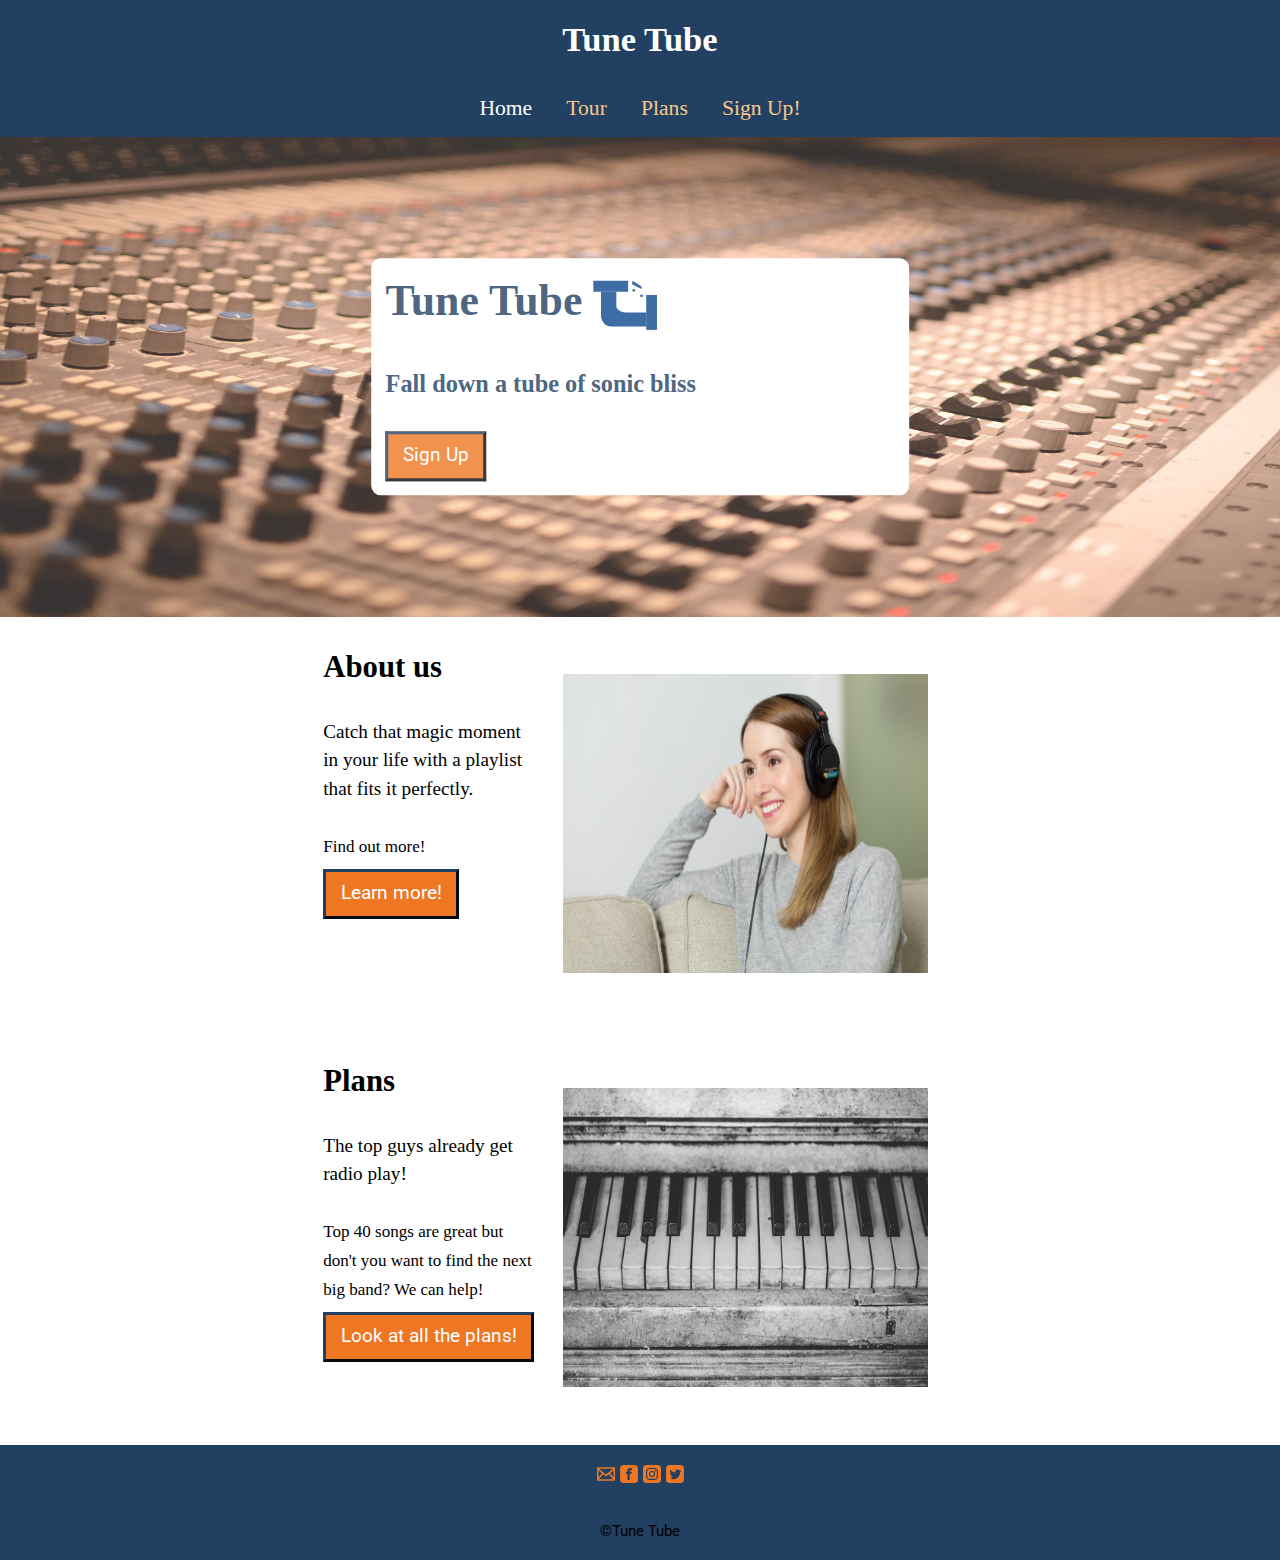
<file: index.html>
<!DOCTYPE html>
<html lang="en-ca">
<head>
  <meta charset="utf-8">
  <title>Tune Tube</title>
  <link href="css/modules.css" rel="stylesheet">
  <link href="css/grid.css" rel="stylesheet">
  <link href="css/type.css" rel="stylesheet">
  <link href="css/main.css" rel="stylesheet">
  <meta name="viewport" content="width=device-width,initial-scale=1">
  <link href="https://fonts.googleapis.com/css?family=Roboto" rel="stylesheet">
</head>
<body>

  <ul class="skip-links">
    <li><a href="#main">Jump to main content</a></li>
    <li><a href="#nav">Jump to navigation</a></li>
  </ul>

  <header role="banner">

    <div class="masthead">
      <div class="wrapper pad-t-1-2 pad-b-1-2 gutter-1-2">
        <h1 class="push-0 text-center">Tune Tube</h1>

      </div>
      <nav class="nav text-center" role="navigation" id="nav">
        <div class="wrapper gutter-1-2">
          <ol class="mega list-group-inline push-0">
            <li><a class="ib gutter-1-2 pad-t-1-2 pad-b-1-2 home current" href="index.html">Home</a></li>
            <li><a class="ib gutter-1-2 pad-t-1-2 pad-b-1-2 tour" href="tour.html">Tour</a></li>
            <li><a class="ib gutter-1-2 pad-t-1-2 pad-b-1-2 pricing" href="pricing.html">Plans</a></li>

            <li><a class="ib gutter-1-2 pad-t-1-2 pad-b-1-2 sign-up" href="sign-up.html">Sign Up!</a></li>
          </ol>
        </div>
      </nav>
    </div>
    <div class="banner relative gutter">
      <div class="banner-content intro-wrap max-length text-left island-1-2 pin-c">
        <h2 class="head-text yotta">Tune Tube <i class="icon icon-label i-64"><img src="images/icons-02.svg" alt=""></i></h2>

        <h2 class="head-body intro giga push">Fall down a tube of sonic bliss </h2>
        <a class="btn" href="sign-up.html">Sign Up</a>

      </div>
    </div>

  </header>

  <main class="max-width max-length" role="main" id="main" tabindex="0">
    <section id="product-information">

      <div class="grid island">
        <div class="unit xs-1 s-1 m-1 l-1-3">

          <h2>About us</h2>
          <p>Catch that magic moment in your life with a playlist that fits it perfectly.</p>
          <p class="push-1-4 milli">Find out more!</p>
          <a class="btn" href="tour.html">Learn more!</a>

        </div>
        <div class="unit xs-1 s-1 m-1 l-2-3 embed embed-16by9">
          <img class=" island img-flex embed-item" src="images/girl-920x1261.jpeg" alt="">
        </div>
      </div>

      <div class="grid island">

        <div class="unit xs-1 s-1 m-1 l-1-3">

          <h2>Plans</h2>
          <p>The top guys already get radio play!</p>
          <p class="push-1-4 milli">Top 40 songs are great but don't you want to find the next big band? We can help!</p>
          <a class="btn" href="pricing.html">Look at all the plans!</a>

        </div>
        <div class="unit xs-1 s-1 m-1 l-2-3 embed embed-16by9">
          <img class=" island img-flex embed-item" src="images/54836-antique-1920x1282.jpeg" alt="">
        </div>
      </div>
    </section>

  </main>

  <footer class="text-center island-1-2" role="contentinfo">

    <ol class=" text-center list-group list-group-inline">

      <li>
        <a href="#">
      <i class="icon icon-label i-18"><img src="images/icons-04.svg" alt=""></i>
      </a>
      </li>
      <li>
        <a href="#">
      <i class="icon icon-label i-18"><img src="images/icons-05.svg" alt=""></i>
      </a>
      </li>
      <li>
        <a href="#">
      <i class="icon icn-label i-18"><img src="images/icons-06.svg" alt=""></i>

      </a>
      </li>
      <li>
        <a href="#">
      <i class="icon icon-label i-18"><img src="images/icons-07.svg" alt=""></i>

      </a>
      </li>

    </ol>

    <small class="text-center micro block">©Tune Tube</small>

  </footer>

</body>
</html>
</file>
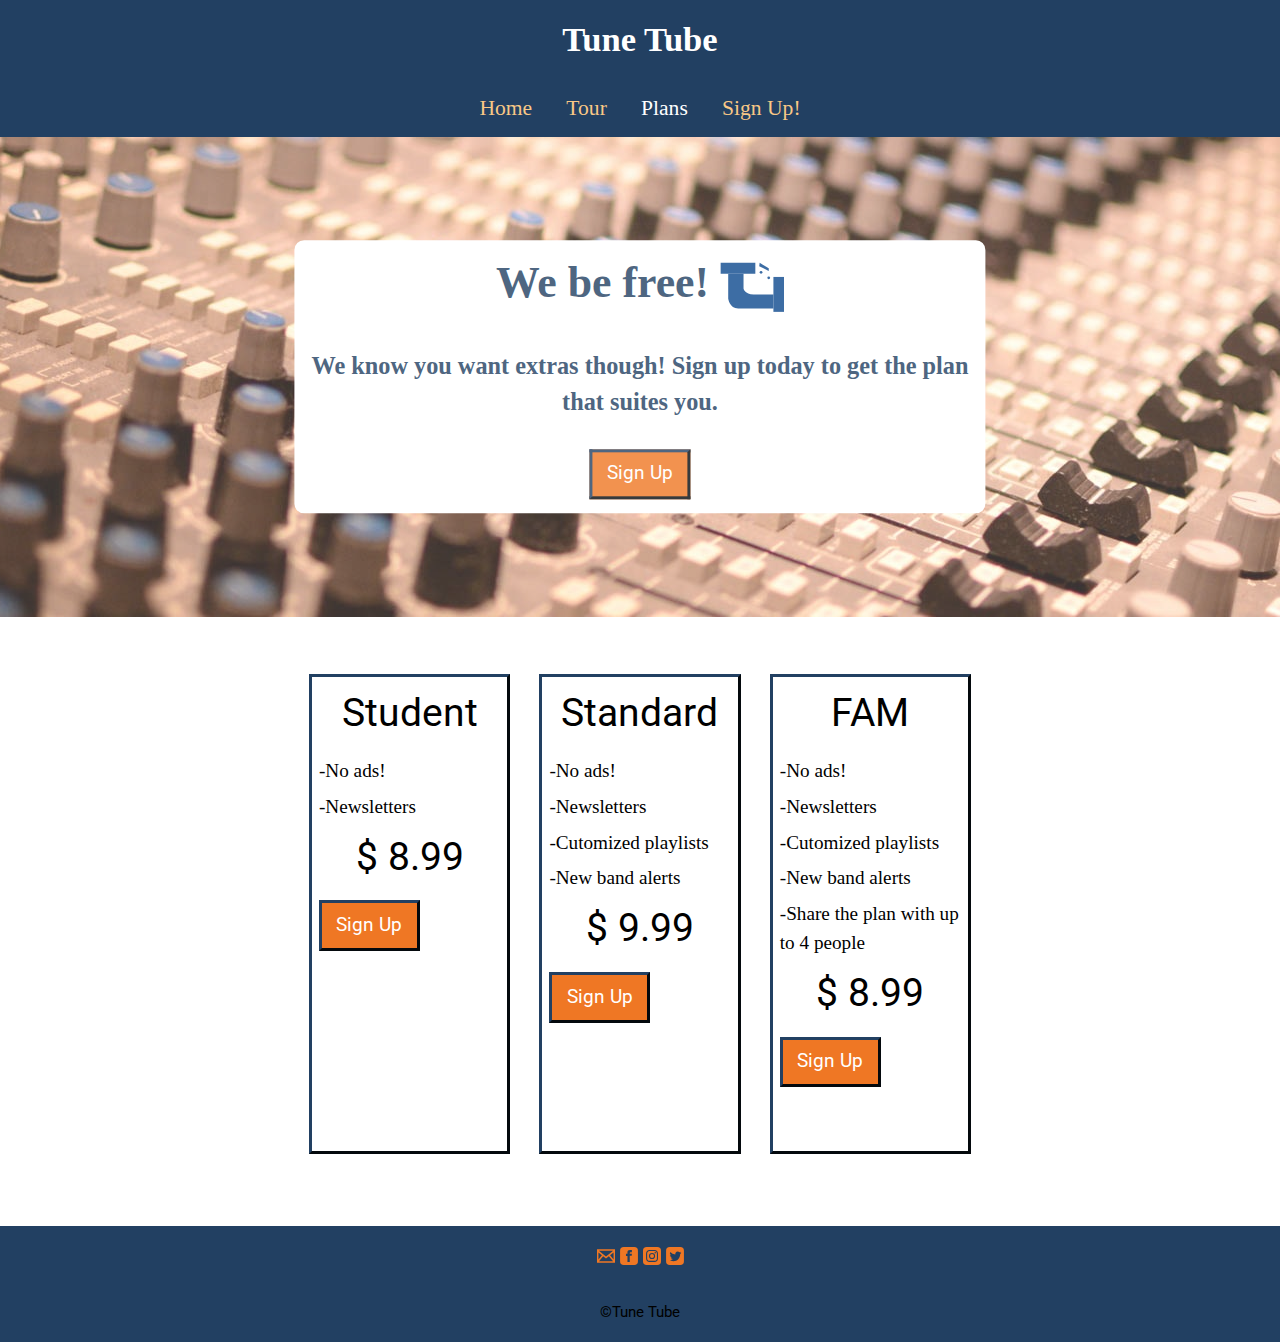
<file: pricing.html>
<!DOCTYPE html>
<html lang="en-ca">
<head>
  <meta charset="utf-8">
  <title>Plans</title>
  <link href="css/modules.css" rel="stylesheet">
  <link href="css/grid.css" rel="stylesheet">
  <link href="css/type.css" rel="stylesheet">
  <link href="css/main.css" rel="stylesheet">
  <meta name="viewport" content="width=device-width,initial-scale=1">
<link href="https://fonts.googleapis.com/css?family=Roboto" rel="stylesheet">
</head>
<body class="">

    <header role="banner">

        <div class="masthead">
          <div class="wrapper pad-t-1-2 pad-b-1-2 gutter-1-2">
            <h1 class="push-0 text-center">Tune Tube</h1>

          </div>
          <nav class="nav text-center" role="navigation" id="nav">
            <div class="wrapper gutter-1-2">
              <ol class="mega list-group-inline push-0">
                <li><a class="ib gutter-1-2 pad-t-1-2 pad-b-1-2 home" href="index.html">Home</a></li>
                <li><a class="ib gutter-1-2 pad-t-1-2 pad-b-1-2 tour" href="tour.html">Tour</a></li>
                <li><a class="ib gutter-1-2 pad-t-1-2 pad-b-1-2 current pricing" href="pricing.html">Plans</a></li>

                <li><a class="ib gutter-1-2 pad-t-1-2 pad-b-1-2 sign-up" href="sign-up.html">Sign Up!</a></li>
              </ol>
            </div>
          </nav>
        </div>

    <div class="banner-pricing relative gutter">
      <div class="banner-content intro-wrap max-length text-center island-1-2 pin-c">
        <h1 class="head-text yotta">We be free! <i class="icon icon-label i-64"><img src="images/icons-02.svg" alt=""></i></h1>
        <h2 class="head-body intro giga push">We know you want extras though! Sign up today to get the plan that suites you.</h2>
        <a class="btn" href="sign-up.html">Sign Up</a>
      </div>
    </div>

  </header>

  <main class="max-width max-length pad-t-2">

    <ul class="grid list-group push-2">
      <li class="unit gutter-1-2 push-1-2 grid-stretch unit-content-distribute xs-1 s-1 m-1-3 l-1-3">
        <div class="card">
          <figure class="island-1-4  unit-content-center">
            <p class="zetta push-1-2 pricing-head text-center">Student</p>
            <div class="text-left push max-length">
              <p class="push-1-4 text-left">-No ads!</p>
              <p class="push-1-4 text-left">-Newsletters</p>
            <p class="zetta push-1-2 pricing-head text-center">$ 8.99</p>
            <a class="btn" href="sign-up.html">Sign Up</a>
          </figure>
        </div>
      </li>
      <li class="unit gutter-1-2 push-1-2 grid-stretch unit-content-distribute xs-1 s-1 m-1-3 l-1-3">
        <div class="card">
          <figure class="island-1-4 push-0 content-fill unit-content-center">
            <p class="zetta push-1-2 pricing-head text-center">Standard</p>
            <div class="text-left push max-length">
              <p class="push-1-4 text-left">-No ads!</p>
              <p class="push-1-4 text-left">-Newsletters</p>
              <p class="push-1-4 text-left">-Cutomized playlists</p>
              <p class="push-1-4 text-left">-New band alerts</p>
            <p class="zetta push-1-2 pricing-head text-center">$ 9.99</p>
            <a class="btn" href="sign-up.html">Sign Up</a>
          </figure>
        </div>
      </li>
      <li class="unit gutter-1-2 push-1-2 grid-stretch unit-content-distribute xs-1 s-1 m-1-3 l-1-3">
        <div class="card">
          <figure class="island-1-4 push-0 content-fill unit-content-center">
            <p class="zetta push-1-2 pricing-head text-center">FAM</p>
            <div class="text-left push max-length">
              <p class="push-1-4 text-left">-No ads!</p>
              <p class="push-1-4 text-left">-Newsletters</p>
              <p class="push-1-4 text-left">-Cutomized playlists</p>
              <p class="push-1-4 text-left">-New band alerts</p>
              <p class="push-1-4 text-left">-Share the plan with up to 4 people</p>
            <p class="zetta push-1-2 pricing-head text-center">$ 8.99</p>
            <a class="btn" href="sign-up.html">Sign Up</a>
          </figure>
        </div>
      </li>

    </ul>



  </main>

  <footer class="text-center island-1-2">

    <ol class=" text-center list-group list-group-inline">

  <li>
    <a href="#">
      <i class="icon icon-label i-18"><img src="images/icons-04.svg" alt=""></i>

    </a>
  </li>
  <li>
    <a href="#">
      <i class="icon icon-label i-18"><img src="images/icons-05.svg" alt=""></i>

    </a>
  </li>
  <li>
    <a href="#">
      <i class="icon icn-label i-18"><img src="images/icons-06.svg" alt=""></i>

    </a>
  </li>
  <li>
    <a href="#">
      <i class="icon icon-label i-18"><img src="images/icons-07.svg" alt=""></i>

    </a>
  </li>

  </ol>

    <small class="text-center micro block">©Tune Tube</small>

  </footer>

</body>
</html>
</file>
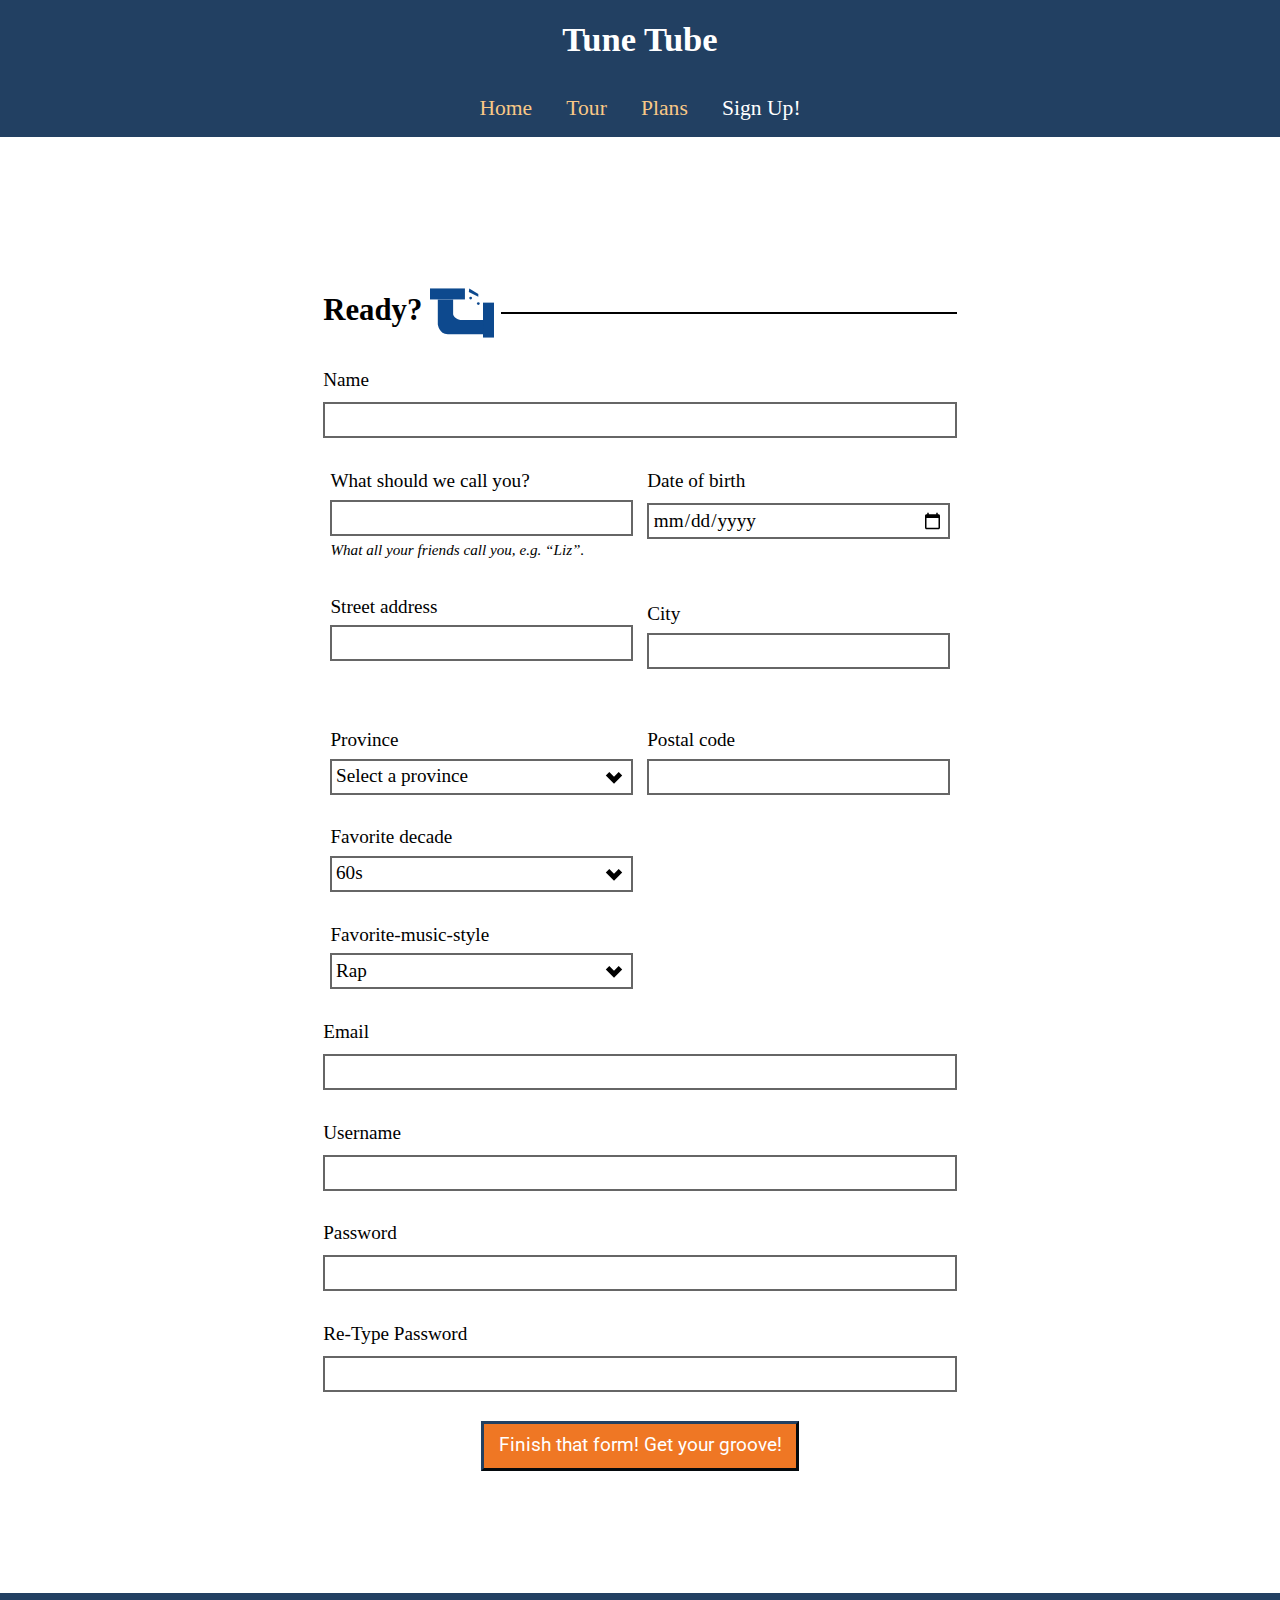
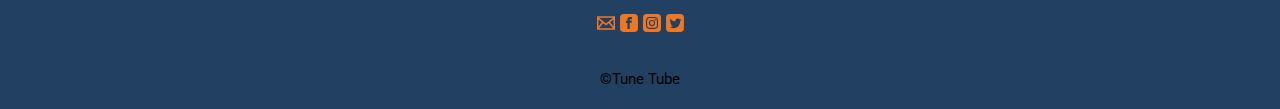
<file: sign-up.html>
<!DOCTYPE html>
<html lang="en-ca">
<head>
  <meta charset="utf-8">
  <title>Sign Up</title>
  <link href="css/modules.css" rel="stylesheet">
  <link href="css/grid.css" rel="stylesheet">
  <link href="css/type.css" rel="stylesheet">
  <link href="css/main.css" rel="stylesheet">
  <meta name="viewport" content="width=device-width,initial-scale=1">
<link href="https://fonts.googleapis.com/css?family=Roboto" rel="stylesheet">
</head>
<body class="">
  <header role="banner">

      <div class="masthead">
        <div class="wrapper pad-t-1-2 pad-b-1-2 gutter-1-2">
          <h1 class="push-0 text-center">Tune Tube</h1>

        </div>
        <nav class="nav text-center" role="navigation" id="nav">
          <div class="wrapper gutter-1-2">
            <ol class="mega list-group-inline push-0">
              <li><a class="ib gutter-1-2 pad-t-1-2 pad-b-1-2 home" href="index.html">Home</a></li>
              <li><a class="ib gutter-1-2 pad-t-1-2 pad-b-1-2 tour" href="tour.html">Tour</a></li>
              <li><a class="ib gutter-1-2 pad-t-1-2 pad-b-1-2 pricing" href="pricing.html">Plans</a></li>

              <li><a class="ib gutter-1-2 pad-t-1-2 pad-b-1-2 current sign-up" href="sign-up.html">Sign Up!</a></li>
            </ol>
          </div>
        </nav>
      </div>

  </header>


  <main class="max-width max-length">

    <form class="gutter max-length" method="POST" action="https://formspree.io/patlepage@gmail.com">
      <h1 class="pad-t-2 wrapper text-center yotta">Sign up now!</h1>

      <section class="contact push-2">
        <fieldset>
          <legend class="push-1-2 peta">Ready? <i class="icon icon-label i-64"><img src="images/icons-02.svg" alt=""></i></legend>
          <div class="grid max-length">
            <div class="name unit xs-1 s-1 m-1 l-1-1 push">
              <label class="pad-b-1-4" for="name">Name</label>
              <input id="name" name="name">
            </div>
            <div class="unit xs-1 s-1 m-1-2 l-1-2 gutter-1-4">
            <label class="push-1-8" for="nick-name">What should we call you?</label>
            <input id="nick-name" name="nick-name" required>
            <p class="micro italic">What all your friends call you, e.g. “Liz”.</p>
          </div>
          <div class="unit xs-1 s-1 m-1-2 l-1-2 gutter-1-4 push">
            <label class="push-1-4" for="date">Date of birth</label>
            <input id="date" type="date" name="date" required>
          </div>

          <div class="unit xs-1 s-1 m-1-2 l-1-2 gutter-1-4 push">
          <label class="push-1-8" for="address">Street address</label>
          <input id="address" name="address" required>
        </div>
        <div class="unit xs-1 s-1 m-1-2 l-1-2 gutter-1-4 push-2 pad-t-1-4">
          <label class="push-1-8" for="city">City</label>
          <input id="city" name="city" required>
        </div>
        <div class="unit xs-1 s-1 m-1-2 l-1-2 gutter-1-4 push">
          <label class="push-1-8" for="province">Province</label>
          <select id="province" name="province" required>
            <option value="">Select a province</option>
            <option>Alberta</option>
            <option>British Columbia</option>
            <option>Manitoba</option>
            <option>New Brunswick</option>
            <option>Newfoundland & Labrador</option>
            <option>Northwest Territories</option>
            <option>Nova Scotia</option>
            <option>Nunavut</option>
            <option>Ontario</option>
            <option>Prince Edward Island</option>
            <option>Québec</option>
            <option>Saskatchewan</option>
            <option>Yukon</option>
          </select>
        </div>
        <div class="unit xs-1 s-1 m-1-2 l-1-2 gutter-1-4 push">
          <label class="push-1-8" for="postal-code">Postal code</label>
          <input id="postal-code" name="postal-code" required>
        </div>
      </div>

      <div class="unit xs-1 s-1 m-1-2 l-1-2 gutter-1-4 push">
        <label class="push-1-8" for="favorite-decade">Favorite decade</label>
        <select id="province" name="province" required>
          <option value="">60s</option>
          <option>50s</option>
          <option>60s</option>
          <option>70s</option>
          <option>80s</option>
          <option>90s</option>
          <option>00s</option>

        </select>
      </div>
      <div class="unit xs-1 s-1 m-1-2 l-1-2 gutter-1-4 push">
        <label class="push-1-8" for="favorite-music-style">Favorite-music-style</label>
        <select id="province" name="province" required>
          <option value="">Rap</option>
          <option>Country</option>
          <option>Pop</option>
          <option>Jazz</option>

        </select>
      </div>


            <div class="email unit xs-1 s-1 m-1 l-1-1 push">
              <label class="pad-b-1-4" for="email">Email</label>
              <input id="email" type="email" name="email">
            </div>
            <div class="use unit xs-1 s-1 m-1 l-1-1 push">
              <label class="pad-b-1-4" for="user">Username</label>
              <input id="user" name="user">
            </div>
            <div class="pass unit xs-1 s-1 m-1 l-1-1 push">
              <label class="pad-b-1-4" for="password">Password</label>
              <input id="password" name="password">
            </div>
            <div class="re-type unit xs-1 s-1 m-1 l-1-1 push">
              <label class="pad-b-1-4" for="password-2">Re-Type Password</label>
              <input id="password-2" name="password-2">
            </div>
            <div class="unit xs-1 s-1 m-1 l-1 text-center push-2">
              <button class="btn" type="submit">Finish that form! Get your groove!</button>
            </div>
          </div>
        </fieldset>
      </section>

    </form>



  </main>

  <footer class="text-center island-1-2">

    <ol class=" text-center list-group list-group-inline">

  <li>
    <a href="#">
      <i class="icon icon-label i-18"><img src="images/icons-04.svg" alt=""></i>

    </a>
  </li>
  <li>
    <a href="#">
      <i class="icon icon-label i-18"><img src="images/icons-05.svg" alt=""></i>

    </a>
  </li>
  <li>
    <a href="#">
      <i class="icon icn-label i-18"><img src="images/icons-06.svg" alt=""></i>

    </a>
  </li>
  <li>
    <a href="#">
      <i class="icon icon-label i-18"><img src="images/icons-07.svg" alt=""></i>

    </a>
  </li>

</ol>

    <small class="text-center micro block">©Tune Tube</small>

  </footer>
</body>
</html>
</file>
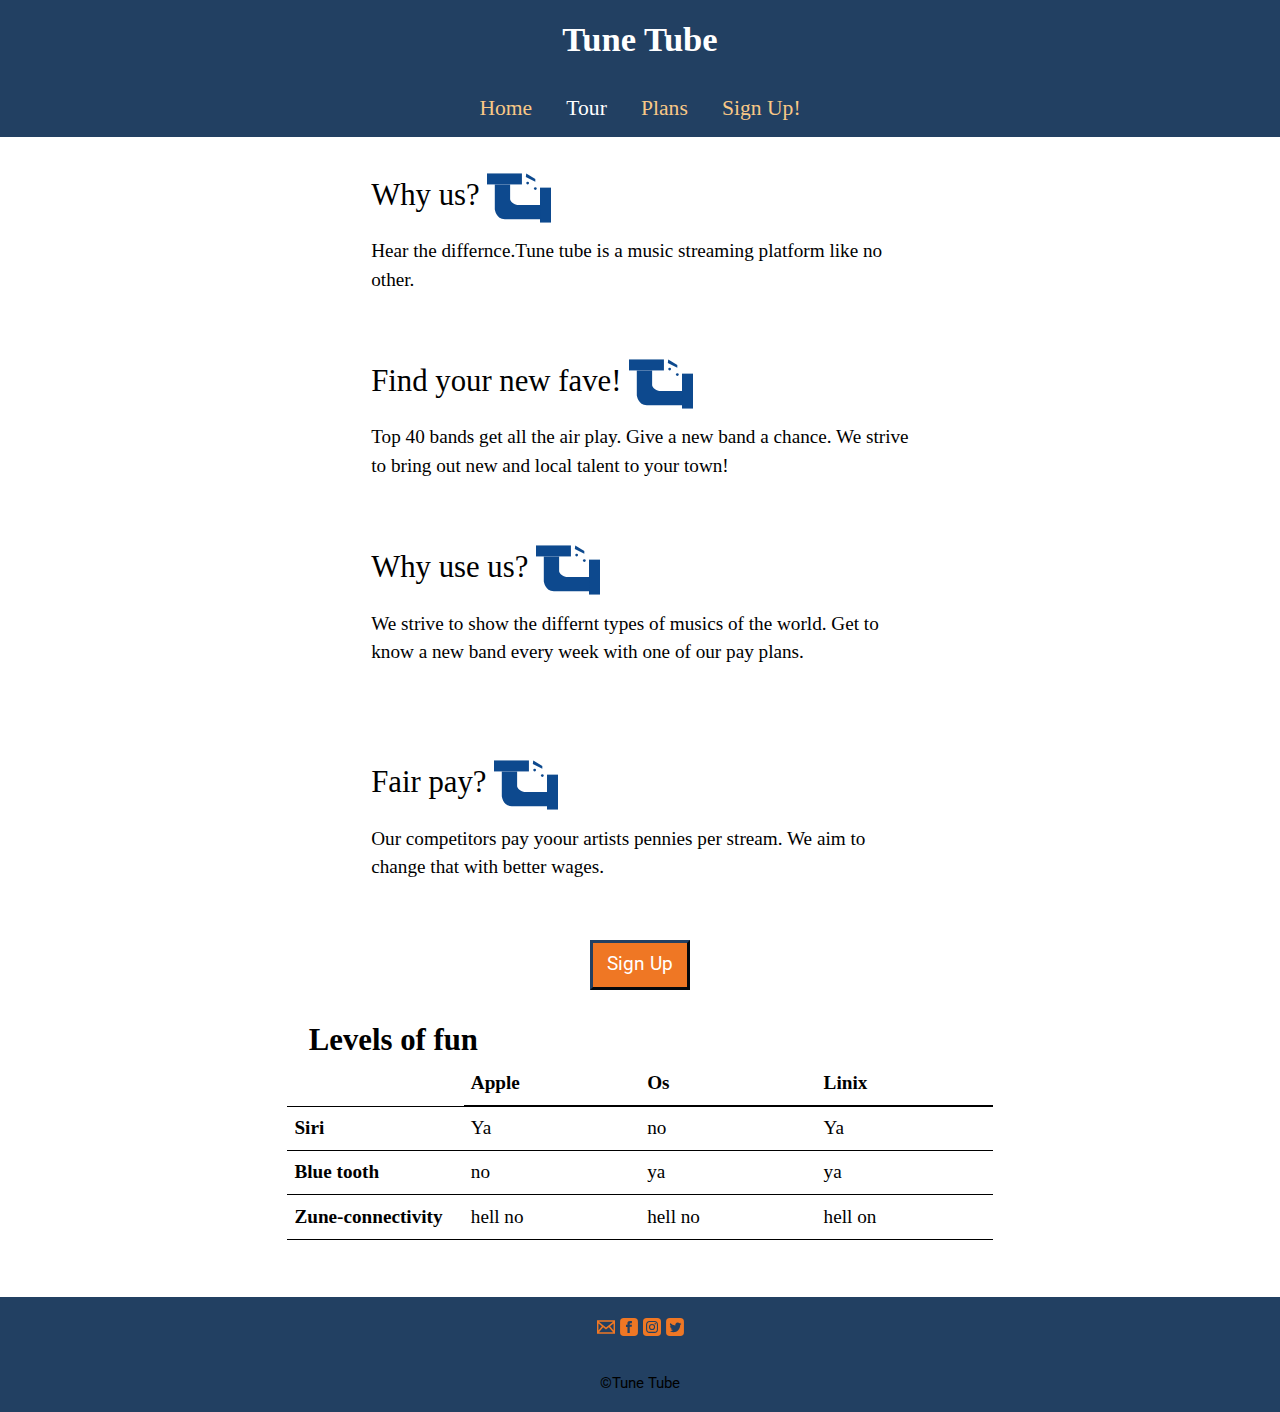
<file: tour.html>
<!DOCTYPE html>
<html lang="en-ca">
<head>
  <meta charset="utf-8">
  <title>Tour</title>
  <link href="css/modules.css" rel="stylesheet">
  <link href="css/grid.css" rel="stylesheet">
  <link href="css/type.css" rel="stylesheet">
  <link href="css/main.css" rel="stylesheet">
  <meta name="viewport" content="width=device-width,initial-scale=1">
<link href="https://fonts.googleapis.com/css?family=Roboto" rel="stylesheet">
</head>
<body class="">

  <header role="banner">

      <div class="masthead">
        <div class="wrapper pad-t-1-2 pad-b-1-2 gutter-1-2">
          <h1 class="push-0 text-center">Tune Tube</h1>

        </div>
        <nav class="nav text-center" role="navigation" id="nav">
          <div class="wrapper gutter-1-2">
            <ol class="mega list-group-inline push-0">
              <li><a class="ib gutter-1-2 pad-t-1-2 pad-b-1-2 home" href="index.html">Home</a></li>
              <li><a class="ib gutter-1-2 pad-t-1-2 pad-b-1-2 tour current" href="tour.html">Tour</a></li>
              <li><a class="ib gutter-1-2 pad-t-1-2 pad-b-1-2 pricing" href="pricing.html">Plans</a></li>

              <li><a class="ib gutter-1-2 pad-t-1-2 pad-b-1-2 sign-up" href="sign-up.html">Sign Up!</a></li>
            </ol>
          </div>
        </nav>
      </div>

  </header>

  <main class="max-width max-length">

    <section class="product-feature island">
      <div class="grid push">
        <div class="unit unit-content-center wrapper text-left unit-xs-1 unit-s-1 unit-m-1 unit-l-1 unit-xl-1">
          <p class="push-0 pad-b-1-4 peta">Why us? <i class="icon icon-label i-64"><img src="images/icons-02.svg" alt=""></i></p>
          <p>Hear the differnce.Tune tube is a music streaming platform like no other.</p>
        </div>
      </div>

      <div class="grid push">
        <div class="unit unit-content-center wrapper text-left unit-xs-1 unit-s-1 unit-m-1 unit-l-1 unit-xl-1">
          <p class="push-0 pad-b-1-4 peta">Find your new fave! <i class="icon icon-label i-64"><img src="images/icons-02.svg" alt=""></i></p>
          <p>Top 40 bands get all the air play. Give a new band a chance. We strive to bring out new and local talent to your town!</p>
        </div>
      </div>

      <div class="grid push">
        <div class="unit unit-content-center wrapper text-left unit-xs-1 unit-s-1 unit-m-1 unit-l-1 unit-xl-1">
          <p class="push-0 pad-b-1-4 peta">Why use us? <i class="icon icon-label i-64"><img src="images/icons-02.svg" alt=""></i></p>
          <p>We strive to show the differnt types of musics of the world. Get to know a new band every week with one of our pay plans. </p>
        </div>
      </div>
      </section>

      <div class="grid push">
        <div class="unit unit-content-center wrapper text-left unit-xs-1 unit-s-1 unit-m-1 unit-l-1 unit-xl-1">
          <p class="push-0 pad-b-1-4 peta">Fair pay? <i class="icon icon-label i-64"><img src="images/icons-02.svg" alt=""></i></p>
          <p>Our competitors pay yoour artists pennies per stream. We aim to change that with better wages.</p>
        </div>
      </div>
      <div class=" text-center">
          <a class="btn text-center" href="sign-up.html">Sign Up</a>
      </div>

      <section id="prices">

    <div class="prices pad-t pad-b">
      <div class="wrapper gutter-1-2">
        <h2 class="push-0 color-brand-dark">Levels of fun</h2>
      </div>
      <table>

        <thead>
          <tr>
            <td>&nbsp;</td>
            <th scope="col">Apple</th>
            <th scope="col">Os</th>
            <th scope="col">Linix</th>
          </tr>
        </thead>
        <tbody>
          <tr>
            <th scope="row">Siri</th>
            <td>Ya</td>
            <td>no</td>
            <td>Ya</td>
          </tr>
          <tr>
            <th scope="row">Blue tooth</th>
            <td>no</td>
            <td>ya</td>
            <td>ya</td>
          </tr>
          <tr>
            <th scope="row">Zune-connectivity</th>
            <td>hell no</td>
            <td>hell no</td>
            <td>hell on</td>
          </tr>
        </tbody>
      </table>
    </div>

  </section>







  </main>

  <footer class="text-center island-1-2">

    <ol class=" text-center list-group list-group-inline">

  <li>
    <a href="#">
      <i class="icon icon-label i-18"><img src="images/icons-04.svg" alt=""></i>

    </a>
  </li>
  <li>
    <a href="#">
      <i class="icon icon-label i-18"><img src="images/icons-05.svg" alt=""></i>

    </a>
  </li>
  <li>
    <a href="#">
      <i class="icon icn-label i-18"><img src="images/icons-06.svg" alt=""></i>

    </a>
  </li>
  <li>
    <a href="#">
      <i class="icon icon-label i-18"><img src="images/icons-07.svg" alt=""></i>

    </a>
  </li>

  </ol>

    <small class="text-center micro block">©Tune Tube</small>

  </footer>

</body>
</html>
</file>
<file: css/modules.css>
/*
 * Modulifier || Code released under the UNLICENSE
 * Code under other copyrights & licenses listed below.
 * https://modulifier.web-dev.tools/#responsive;images;list-group;embed;media-object;icons;hidden;positioning;nice-lists;forms;buttons;accessibility;print
 */

@-moz-viewport { width: device-width; scale: 1; }
@-ms-viewport { width: device-width; scale: 1; }
@-o-viewport { width: device-width; scale: 1; }
@-webkit-viewport { width: device-width; scale: 1; }
@viewport { width: device-width; scale: 1; }

html {
  box-sizing: border-box;
  -moz-text-size-adjust: 100%;
  -ms-text-size-adjust: 100%;
  -webkit-text-size-adjust: 100%;
  text-size-adjust: 100%;
}

*, *::before, *::after {
  box-sizing: inherit;
}

body {
  margin: 0;
}

article,
aside,
details,
figcaption,
figure,
footer,
header,
main,
menu,
nav,
section,
summary {
  display: block;
}

audio,
canvas,
progress,
video {
  display: inline-block;
  vertical-align: baseline;
}

template {
  display: none;
}

details {
  cursor: pointer;
}

audio:not([controls]) {
  display: none;
  height: 0;
}

a,
area,
button,
input,
label,
select,
textarea,
[tabindex] {
  -ms-touch-action: manipulation;
  touch-action: manipulation;
}

img {
  border: 0;
}

.img-flex,
.img-flex img {
  display: block;
  width: 100%;
}

svg {
  fill: currentColor;
}

svg:not(:root) {
  overflow: hidden;
}

svg.img-flex {
  width: 100%;
  height: 100%;
}

.image-replacement, .ir {
  overflow: hidden;
  direction: ltr;
  text-align: left;
  text-indent: 100%;
  white-space: nowrap;
}

.list-group, .list-group-inline, .list-group--inline {
  padding-left: 0;
  list-style-type: none;
}

.list-group > dd {
  margin-left: 0;
}

.list-group-inline::before,
.list-group-inline::after,
.list-group--inline::before,
.list-group--inline::after {
  content: "";
  display: table;
}

.list-group-inline::after,
.list-group--inline::after {
  clear: both;
}

.list-group-inline > li,
.list-group--inline > li {
  display: inline-block;
}

.list-group-inline > dt,
.list-group--inline > dt {
  clear: left;
  float: left;
  width: 11em;
}

.list-group-inline > dd,
.list-group--inline > dd {
  float: left;
  min-width: 12em;
}

.embed {
  margin-left: 0;
  margin-right: 0;
  overflow: hidden;
  position: relative;
  width: 100%;
}

.embed-1by1, .embed--1by1 {
  padding-top: 100%; /* Square */
}

.embed-4by3, .embed--4by3 {
  padding-top: 75%; /* Traditional TV/computer screens */
}

.embed-iso216, .embed--iso216 {
  padding-top: 70.92%; /* A-standard paper sizes */
}

.embed-3by2, .embed--3by2 {
  padding-top: 66.6%; /* Classic 35 mm film & most digital photos, landscape */
}

.embed-2by3, .embed--2by3 {
  padding-top: 150%; /* Classic 35 mm film & most digital photos, portrait */
}

.embed-golden, .embed--golden {
  padding-top: 61.8%; /* The Golden Ratio */
}

.embed-16by9, .embed--16by9 {
  padding-top: 56.25%; /* HD TV */
}

.embed-185by100, .embed--185by100 {
  padding-top: 54.05%; /* Common widescreen cinema */
}

.embed-24by10, .embed--24by10 {
  padding-top: 41.667%; /* Widescreen cinema: 2.4:1 */
}

.embed-3by1, .embed--3by1 {
  padding-top: 33.3333%; /* Panorama photos */
}

.embed-4by1, .embed--4by1 {
  padding-top: 25%; /* Polyvision */
}

.embed-5by1, .embed--5by1 {
  padding-top: 20%; /* Really wide... */
}

.embed-item, .embed__item {
  min-height: 100%;
  left: 0;
  position: absolute;
  top: 0;
  width: 100%;
}

.media {
  overflow: hidden;
}

.media-img, .media__img {
  float: left;
}

.media-img-reversed, .media__img--reversed {
  float: right;
}

.media-img-stacked, .media__img--stacked {
  float: none;
}

.media-body, .media__body {
  overflow: hidden;
  min-width: 12em; /* Slightly less than 200px, responsiveness built in */
}

.icon {
  display: inline-block;
  position: relative;
  background: transparent none no-repeat center center;
  background-size: contain;
  vertical-align: middle;
}

.i-16, .i--16 {
  height: 16px;
  width: 16px;
}

.i-18, .i--18 {
  height: 18px;
  width: 18px;
}

.i-20, .i--20 {
  height: 20px;
  width: 20px;
}

.i-24, .i--24 {
  height: 24px;
  width: 24px;
}

.i-32, .i--32 {
  height: 32px;
  width: 32px;
}

.i-48, .i--48 {
  height: 48px;
  width: 48px;
}

.i-64, .i--64 {
  height: 64px;
  width: 64px;
}

.i-96, .i--96 {
  height: 96px;
  width: 96px;
}

.i-128, .i--128 {
  height: 128px;
  width: 128px;
}

.i-192, .i--192 {
  height: 192px;
  width: 192px;
}

.i-256, .i--256 {
  height: 256px;
  width: 256px;
}

.icon img,
.icon svg {
  left: 0;
  height: 100%;
  position: absolute;
  top: 0;
  width: 100%;
  fill: currentColor;
}

.icon-label {
  vertical-align: middle;
}

.icon-link,
.icon-link:focus,
.icon-link:hover {
  text-decoration: none;
}

[hidden], .hidden {
  /* stylelint-disable declaration-no-important */
  display: none !important;
  visibility: hidden !important;
  /* stylelint-enable */
}

.visually-hidden {
  height: 1px;
  margin: -1px;
  overflow: hidden;
  padding: 0;
  position: absolute;
  width: 1px;
  border: 0;
  clip: rect(0 0 0 0);
  clip-path: inset(50%);
}

.visually-hidden.focusable:active, .visually-hidden.focusable:focus {
  height: auto;
  margin: 0;
  overflow: visible;
  position: static;
  width: auto;
  clip: auto;
  clip-path: none;
}

.invisible {
  visibility: hidden;
}

.chop,
.crop {
  overflow: hidden;
}

.truncate {
  max-width: 100%;
  overflow: hidden;
  width: 100%;
  text-overflow: ellipsis;
  white-space: nowrap;
}

.scrollable {
  max-width: 100%;
  overflow-x: auto;
  overflow-y: hidden;
  -webkit-overflow-scrolling: touch;
}

.clearfix::after {
  content: " ";
  display: block;
  clear: both;
}

.left {
  float: left;
}

.right {
  float: right;
}

.center-text,
.center-flow {
  text-align: center;
}

.center-block {
  margin-left: auto;
  margin-right: auto;
}

.no-auto-margins,
.not-centered {
  /* stylelint-disable declaration-no-important */
  margin-left: 0 !important;
  margin-right: 0 !important;
  /* stylelint-enable */
}

.center-content,
.center-content-vertical,
.center-contents,
.center-contents-vertical {
  display: -webkit-flex;
  display: -ms-flexbox;
  display: flex;
  -webkit-justify-content: center;
  -ms-flex-pack: center;
  justify-content: center;
  -webkit-align-items: center;
  -ms-flex-align: center;
  align-items: center;
  -webkit-align-content: center;
  -ms-flex-line-pack: center;
  align-content: center;
  -webkit-flex-direction: column wrap;
  -ms-flex-direction: column wrap;
  flex-flow: column wrap;
}

.center-content-start,
.center-content-vertical-start,
.center-contents-start,
.center-contents-vertical-start {
  display: -webkit-flex;
  display: -ms-flexbox;
  display: flex;
  -webkit-justify-content: center;
  -ms-flex-pack: center;
  justify-content: center;
  -webkit-flex-direction: column wrap;
  -ms-flex-direction: column wrap;
  flex-flow: column wrap;
}

.center-content-horizontal,
.center-contents-horizontal {
  display: -webkit-flex;
  display: -ms-flexbox;
  display: flex;
  -webkit-justify-content: center;
  -ms-flex-pack: center;
  justify-content: center;
  -webkit-align-items: center;
  -ms-flex-align: center;
  align-items: center;
  -webkit-align-content: center;
  -ms-flex-line-pack: center;
  align-content: center;
  -webkit-flex-direction: row wrap;
  -ms-flex-direction: row wrap;
  flex-flow: row wrap;
}

.inline {
  display: inline;
}

.block {
  display: block;
}

.inline-block, .ib {
  display: inline-block;
}

.valign-top {
  vertical-align: top;
}

.valign-bottom {
  vertical-align: bottom;
}

.valign-middle {
  vertical-align: middle;
}

.fixed {
  position: fixed;
}

.relative {
  position: relative;
}

[class*="pin-"],
.absolute {
  position: absolute;
}

.static {
  position: static;
}

.zindex-1 {
  z-index: 1;
}

.zindex-2 {
  z-index: 2;
}

.zindex-3 {
  z-index: 3;
}

.zindex-1000 {
  z-index: 1000;
}

.pin-top-left,
.pin-left-top,
.pin-tl,
.pin-lt {
  top: 0;
  left: 0;
}

.pin-top-right,
.pin-right-top,
.pin-tr,
.pin-rt {
  top: 0;
  right: 0;
}

.pin-bottom-left,
.pin-left-bottom,
.pin-bl,
.pin-lb {
  bottom: 0;
  left: 0;
}

.pin-bottom-right,
.pin-right-bottom,
.pin-br,
.pin-rb {
  bottom: 0;
  right: 0;
}

.pin-top-center,
.pin-center-top,
.pin-tc,
.pin-ct {
  left: 50%;
  top: 0;
  transform: translateX(-50%);
}

.pin-bottom-center,
.pin-center-bottom,
.pin-bc,
.pin-cb {
  bottom: 0;
  left: 50%;
  transform: translateX(-50%);
}

.pin-center-left,
.pin-left-center,
.pin-cl,
.pin-lc {
  left: 0;
  top: 50%;
  transform: translateY(-50%);
}

.pin-center-right,
.pin-right-center,
.pin-cr,
.pin-rc {
  right: 0;
  top: 50%;
  transform: translateY(-50%);
}

.pin-center, .pin-c {
  left: 50%;
  top: 50%;
  transform: translate(-50%, -50%);
}

.width-quarter, .w-1-4 {
  width: 25%;
}

.width-half, .w-1-2 {
  width: 50%;
}

.width-full, .w-1 {
  width: 100%;
}

.height-quarter, .h-1-4 {
  height: 25%;
}

.height-half, .h-1-2 {
  height: 50%;
}

.height-full, .h-1 {
  height: 100%;
}

.height-win-quarter, .h-w-1-4 {
  height: 25vh;
  max-height: 46em;
}

.height-win-half, .h-w-1-2 {
  height: 50vh;
  max-height: 46em;
}

.height-win-full, .h-w-1 {
  height: 100vh;
  max-height: 46em;
}

ul {
  list-style-type: none;
}

ul > li::before {
  content: "·";
  float: left;
  margin-left: -1.6em;
  width: 1.3em;
  text-align: right;
}

ol {
  counter-reset: ol-simple-numbers;
  list-style-type: none;
}

ol > li::before {
  float: left;
  margin-left: -1.6em;
  width: 1.3em;
  counter-increment: ol-simple-numbers;
  content: counter(ol-simple-numbers);
  text-align: right;
}

.list-group > li::before,
.list-group-inline > li::before,
.list-group--inline > li::before {
  content: none;
}

/* stylelint-disable no-descending-specificity */

/*
 * (c) Nicolas Gallagher and Jonathan Neal of Normalize.css || MIT License
 *     https://necolas.github.io/normalize.css/
 */

button,
input,
optgroup,
select,
textarea {
  color: inherit;
  font: inherit;
  margin: 0;
}

button,
input {
  overflow: visible;
}

button,
select {
  text-transform: none;
}

button,
html [type="button"],
[type="reset"],
[type="submit"] {
  -webkit-appearance: button;
  cursor: pointer;
}

button[disabled],
html input[disabled] {
  cursor: default;
}

button::-moz-focus-inner,
input::-moz-focus-inner {
  border: 0;
  padding: 0;
}

[type="checkbox"],
[type="radio"] {
  opacity: 0;
  position: absolute;
  height: 1px;
  width: 1px;
}

[type="number"]::-webkit-inner-spin-button,
[type="number"]::-webkit-outer-spin-button {
  height: auto;
}

[type="search"]::-webkit-search-cancel-button,
[type="search"]::-webkit-search-decoration {
  -webkit-appearance: none;
}

fieldset {
  padding-left: 0;
  padding-right: 0;

  border: 0;
  border-top: 2px solid #666;
}

legend {
  color: inherit;
  display: table;
  max-width: 100%;
  padding: 0 .3em 0 0;
  white-space: normal;

  border: 0;

  font-weight: bold;
}

optgroup {
  font-weight: bold;
}

::-webkit-input-placeholder {
  color: inherit;
  opacity: .54;
}

::-webkit-file-upload-button {
  -webkit-appearance: button;
  font: inherit;
}

/* End Normalize.css code */

label,
.label-block {
  display: block;
  cursor: pointer;
}

[type="checkbox"] + label,
[type="radio"] + label,
.label-inline {
  display: inline-block;
}

input:not([type]),
[type="text"],
[type="number"],
[type="search"],
[type="url"],
[type="email"],
[type="password"],
[type="tel"],
[type="datetime-local"],
[type="month"],
[type="week"],
[type="date"],
[type="time"],
[type="range"],
select,
textarea {
  -moz-appearance: none;
  -webkit-appearance: none;
  appearance: none;
}

input,
textarea {
  display: block;
  width: 100%;

  background-color: #fff;
  border: 2px solid #666;
  border-radius: 0;
}

label {
  vertical-align: middle;
}

textarea {
  max-width: 100%;
  min-height: 4em;
  overflow: auto;
}

[type="color"] {
  display: inline-block;
  width: 2em;
}

select {
  display: block;
  width: 100%;

  background-image: url("data:image/svg+xml,%3Csvg xmlns='http://www.w3.org/2000/svg' width='256' height='256' viewBox='0 0 256 256'%3E%3Cpath fill='none' stroke='%23000' stroke-miterlimit='10' stroke-width='70' d='M36.3 82.1l91.9 91.8 91.5-91.8'/%3E%3C/svg%3E");
  background-repeat: no-repeat;
  background-position: calc(100% - .4em) center;
  background-size: 18px auto;
  background-color: #fff;
  border: 2px solid #666;
  border-radius: 0;
}

[type="checkbox"] + label::before {
  content: " ";
  display: inline-block;
  height: 1.8em;
  margin-right: .3em;
  position: relative;
  vertical-align: middle;
  top: -.1em;
  width: 1.8em;

  background-color: #fff;
  background-size: cover;
  border: 2px solid #666;

  line-height: inherit;
}

[type="checkbox"]:checked + label::before {
  background-image: url("data:image/svg+xml,%3Csvg xmlns='http://www.w3.org/2000/svg' width='256' height='256' viewBox='0 0 256 256'%3E%3Cpath fill='none' stroke='%23000' stroke-miterlimit='10' stroke-width='50' d='M49.9 130.1l50.8 50.7L206.1 75.2'/%3E%3C/svg%3E");
}

[type="checkbox"]:focus + label::before {
  outline: 3px solid #000;
  z-index: 1000;
}

[type="radio"] + label::before {
  content: " ";
  display: inline-block;
  height: 1.8em;
  margin-right: .3em;
  position: relative;
  vertical-align: middle;
  top: -.1em;
  width: 1.8em;

  background-color: #fff;
  background-size: cover;
  border: 2px solid #666;
  border-radius: 50%;

  line-height: inherit;
}

[type="radio"]:checked + label::before {
  background-image: url("data:image/svg+xml,%3Csvg xmlns='http://www.w3.org/2000/svg' width='256' height='256' viewBox='0 0 256 256'%3E%3Ccircle cx='128' cy='128' r='70.4'/%3E%3C/svg%3E");
}

[type="radio"]:focus + label::before,
[type="radio"] + label:focus::before {
  box-shadow: 0 0 0 3px #000;
  z-index: 1000;
}

[type="range"] {
  border: 0;
  background-color: #fff;
}

[type="range"]::-webkit-slider-runnable-track {
  height: 6px;

  -webkit-appearance: none;
  appearance: none;
  background-color: #ccc;
  border: 0;
  border-radius: 3px;
}

[type="range"]:active::-webkit-slider-runnable-track {
  background-color: #ccc;
}

[type="range"]::-moz-range-track {
  height: 6px;

  -moz-appearance: none;
  appearance: none;
  background-color: #ccc;
  border: 0;
  border-radius: 3px;
}

[type="range"]:active::-moz-range-track {
  background-color: #ccc;
}

[type="range"]::-ms-track {
  height: 6px;

  -ms-appearance: none;
  appearance: none;
  background-color: #ccc;
  border: 0;
  border-radius: 3px;
}

[type="range"]:active::-ms-track {
  background-color: #ccc;
}

[type="range"]::-webkit-slider-thumb {
  margin-top: -4px;
  height: 16px;
  width: 16px;

  -webkit-appearance: none;
  appearance: none;
  background-color: #000;
  border: none;
  border-radius: 50%;
}

[type="range"]:hover::-webkit-slider-thumb {
  background-color: #000;
}

[type="range"]:active::-webkit-slider-thumb {
  background-color: #000;
}

[type="range"]::-moz-range-thumb {
  margin-top: -4px;
  height: 16px;
  width: 16px;

  -webkit-appearance: none;
  appearance: none;
  background-color: #000;
  border: none;
  border-radius: 50%;
}

[type="range"]:hover::-moz-range-thumb {
  background-color: #000;
}

[type="range"]:active::-moz-range-thumb {
  background-color: #000;
}

[type="range"]::-ms-thumb {
  margin-top: -4px;
  height: 16px;
  width: 16px;

  -webkit-appearance: none;
  appearance: none;
  background-color: #000;
  border: none;
  border-radius: 50%;
}

[type="range"]:hover::-ms-thumb {
  background-color: #000;
}

[type="range"]:active::-ms-thumb {
  background-color: #000;
}

[type="checkbox"].hide-custom-input + label::before,
[type="checkbox"] + .hide-custom-input::before,
[type="radio"].hide-custom-input + label::before,
[type="radio"] + .hide-custom-input::before {
  content: none;
  display: none;
}

/* stylelint-enable */

.link-box {
  display: block;
  text-decoration: none;
}

/* stylelint-disable no-descending-specificity */

button,
.btn {
  cursor: pointer;
  display: inline-block;
  margin: 0;
  overflow: visible;
  padding: .375em .75em .42em;
  -webkit-appearance: none;
  -moz-appearance: none;
  appearance: none;
  background-color: #333;
  border-radius: 4px;
  border: 3px solid #333;
  color: #fff;
  font: inherit;
  text-decoration: none;
  text-transform: none;
}

button::-moz-focus-inner {
  border: 0;
  padding: 0;
}

/* stylelint-enable */

button:focus,
button:hover,
.btn:focus,
.btn:hover {
  background-color: #000;
  border-color: #000;
  color: #fff;
}

button[disabled] {
  cursor: default;
}

.btn-light, .btn--light {
  background-color: #e2e2e2;
  border-color: #e2e2e2;
  color: #000;
}

.btn-light:focus,
.btn-light:hover,
.btn--light:focus,
.btn--light:hover {
  background-color: #666;
  border-color: #666;
  color: #fff;
}

.btn-ghost,
.btn--ghost {
  background-color: transparent;
  border-color: #333;
  color: #000;
}

.btn-ghost:focus,
.btn-ghost:hover,
.btn--ghost:focus,
.btn--ghost:hover {
  background-color: #e2e2e2;
  border-color: #000;
  color: #000;
}

.btn-link {
  display: inline;
  padding: 0;
  background-color: transparent;
  border-radius: 0;
  border: 0;
  color: inherit;
}

.btn-link:focus,
.btn-link:hover {
  background-color: transparent;
  color: inherit;
}

a:hover, a:active {
  outline: none;
}

a:focus,
[tabindex="0"]:focus,
details:focus,
summary:focus,
input:focus,
textarea:focus,
button:focus,
select:focus {
  outline: 3px solid #000;
  outline-offset: 0;
}

a:focus, [tabindex="0"]:focus {
  outline-offset: 3px;
}

.skip-links {
  margin: 0;
  padding: 0;
  list-style-type: none;
}

.skip-links > li::before {
  content: none; /* Remove the bullets if nice lists is selected */
}

.skip-links a,
.skip-links button {
  padding: .5em .75em;
  position: absolute;
  top: -10em;
  z-index: 10000; /* To make sure they're always on top */
  background-color: #000;
  border: 0;
  color: #fff;
  font-size: 1.125rem;
  font-weight: bold;
  text-decoration: none;
}

.skip-links a:focus,
.skip-links button:focus {
  outline-offset: 3px;
  top: 0;
}

[aria-busy="true"] {
  cursor: progress;
}

[aria-controls] {
  cursor: pointer;
}

[aria-disabled] {
  cursor: default;
}

.print-only {
  display: none;
  visibility: hidden;
}

.page-break-before {
  page-break-before: always;
}

.page-break-after {
  page-break-after: always;
}

.no-page-break-inside {
  page-break-inside: avoid;
}

@media print {

  /* stylelint-disable declaration-no-important */

  .no-print {
    display: none !important;
    visibility: hidden !important;
  }

  .print-only,
  .force-print {
    display: block !important;
    visibility: visible !important;
  }

  /* stylelint-enable */

  .visually-hidden.force-print {
    height: auto;
    margin: 0;
    overflow: visible;
    padding: 0;
    position: static;
    width: auto;
    border: 0;
    clip: initial;
    clip-path: none;
  }

  /*
   * (c) Fabien Sa || MIT License
   *     http://bafs.github.io/Gutenberg/
   */

  table,
  blockquote,
  pre,
  code,
  figure,
  li,
  hr,
  ul,
  ol,
  a,
  tr {
    page-break-inside: avoid;
  }

  h1, h2, h3, h4, h5, h6, p, a {
    orphans: 3;
    widows: 3;
  }

  h1,
  h2,
  h3,
  h4,
  h5,
  h6 {
    page-break-after: avoid;
    page-break-inside: avoid;
  }

  h1 + p,
  h2 + p,
  h3 + p,
  h4 + p,
  h5 + p,
  h6 + p {
    page-break-before: avoid;
  }

  img {
    page-break-after: auto;
    page-break-before: auto;
    page-break-inside: avoid;
  }

  /* stylelint-disable declaration-no-important */

  pre {
    white-space: pre-wrap !important;
    word-wrap: break-word;
  }

  /* stylelint-enable */

  /* End Gutenberg code */

  /*
   * (c) HTML5 Boilerplate || MIT License
   *     https://html5boilerplate.com/
   */

  /* stylelint-disable declaration-no-important */

  *, *::before, *::after, *::first-letter, *::first-line {
    background: none transparent !important;
    color: #000 !important;
    box-shadow: none !important;
    text-shadow: none !important;
  }

  /* stylelint-enable */

  a, a:visited {
    text-decoration: underline;
  }

  a[href]::after {
    content: " (" attr(href) ")";
  }

  abbr[title]::after {
    content: " (" attr(title) ")";
  }

  a[href^="#"]::after,
  a[href^="javascript:"]::after,
  a.no-print-href::after,
  a.href-no-print::after {
    content: "";
  }

  thead {
    display: table-header-group;
  }

  /* End HTML5 Boilerplate code */

}
</file>
<file: css/grid.css>
/*
  Gridifier || Code released under the UNLICENSE
  https://gridifier.web-dev.tools/#xs,4,0,0,0;s,4,25,0,0;m,4,38,1,1;l,4,60,1,1
*/

.grid {
  margin: 0;
  padding: 0;
  letter-spacing: -.31em;
  text-rendering: optimizeSpeed;
  display: -webkit-flex;
  display: -ms-flexbox;
  display: flex;
  -webkit-flex-flow: row wrap;
  -ms-flex-flow: row wrap;
  flex-flow: row wrap;
}

.grid-bottom {
  -webkit-align-items: flex-end;
  -ms-align-items: flex-end;
  align-items: flex-end;
}

.grid-middle {
  -webkit-align-items: center;
  -ms-align-items: center;
  align-items: center;
}

.grid-stretch {
  -webkit-align-items: stretch;
  -ms-align-items: stretch;
  align-items: stretch;
}

.opera-only :-o-prefocus,
.grid {
  word-spacing: -.43em;
}

.unit {
  letter-spacing: normal;
  text-rendering: auto;
  vertical-align: top;
  word-spacing: normal;
  display: inline-block;
  visibility: visible;
}

.grid-bottom .unit {
  vertical-align: bottom;
}

.grid-middle .unit {
  vertical-align: middle;
}

[class*="unit-push-"],
[class*="unit-pull-"] {
  position: relative;
}

.unit-content-distribute {
  display: -ms-flexbox;
  display: -webkit-flex;
  display: flex;
  -ms-flex-direction: column;
  -webkit-flex-direction: column;
  flex-direction: column;
  -ms-flex-pack: justify;
  -webkit-justify-content: space-between;
  justify-content: space-between;
}

.unit-content-center,
.unit-content-center-vertical {
  display: -webkit-flex;
  display: -ms-flexbox;
  display: flex;
  -webkit-justify-content: center;
  -ms-flex-pack: center;
  justify-content: center;
  -webkit-align-items: center;
  -ms-flex-align: center;
  align-items: center;
  -webkit-align-content: center;
  -ms-flex-line-pack: center;
  align-content: center;
  -webkit-flex-direction: column wrap;
  -ms-flex-direction: column wrap;
  flex-flow: column wrap;
}

.unit-content-center-horizontal {
  display: -webkit-flex;
  display: -ms-flexbox;
  display: flex;
  -webkit-justify-content: center;
  -ms-flex-pack: center;
  justify-content: center;
  -webkit-align-items: center;
  -ms-flex-align: center;
  align-items: center;
  -webkit-align-content: center;
  -ms-flex-line-pack: center;
  align-content: center;
  -webkit-flex-direction: row wrap;
  -ms-flex-direction: row wrap;
  flex-flow: row wrap;
}

.content-fill,
.content-stretch {
  -ms-flex-grow: 2;
  -webkit-flex-grow: 2;
  flex-grow: 2;
  max-width: 100%; /* @bugfix: IE 10, 11 */
}

.content-shrink {
  -ms-align-self: center;
  -webkit-align-self: center;
  align-self: center;
}

.unit-xs-hidden,
.xs-0 {
  display: none;
  visibility: hidden;
}

.unit-xs-centered {
  margin: 0 auto;
}

.unit-xs-1,
.xs-1 {
  display: block;
  visibility: visible;
  width: 100%;
}

.unit-xs-1-2,
.xs-1-2 {
  width: 50%;
}

.unit-xs-1-3,
.xs-1-3 {
  width: 33.3333%;
}

.unit-xs-2-3,
.xs-2-3 {
  width: 66.6667%;
}

.unit-xs-1-4,
.xs-1-4 {
  width: 25%;
}

.unit-xs-3-4,
.xs-3-4 {
  width: 75%;
}

.unit-xs-1-2,
.xs-1-2,
.unit-xs-1-3,
.xs-1-3,
.unit-xs-2-3,
.xs-2-3,
.unit-xs-1-4,
.xs-1-4,
.unit-xs-3-4,
.xs-3-4 {
  display: inline-block;
  visibility: visible;
}

.unit-xs-1-2[class*="-content-"],
.xs-1-2[class*="-content-"],
.unit-xs-1-3[class*="-content-"],
.xs-1-3[class*="-content-"],
.unit-xs-2-3[class*="-content-"],
.xs-2-3[class*="-content-"],
.unit-xs-1-4[class*="-content-"],
.xs-1-4[class*="-content-"],
.unit-xs-3-4[class*="-content-"],
.xs-3-4[class*="-content-"] {
  display: -webkit-flex;
  display: -ms-flexbox;
  display: flex;
}

.unit-xs-content-distribute,
.xs-content-distribute {
  display: -ms-flexbox;
  display: -webkit-flex;
  display: flex;
  -ms-flex-direction: column;
  -webkit-flex-direction: column;
  flex-direction: column;
  -ms-flex-pack: justify;
  -webkit-justify-content: space-between;
  justify-content: space-between;
}

.unit-xs-content-center,
.unit-xs-content-center-vertical {
  display: -webkit-flex;
  display: -ms-flexbox;
  display: flex;
  -webkit-justify-content: center;
  -ms-flex-pack: center;
  justify-content: center;
  -webkit-align-items: center;
  -ms-flex-align: center;
  align-items: center;
  -webkit-align-content: center;
  -ms-flex-line-pack: center;
  align-content: center;
  -webkit-flex-direction: column wrap;
  -ms-flex-direction: column wrap;
  flex-flow: column wrap;
}

.unit-xs-content-center-horizontal {
  display: -webkit-flex;
  display: -ms-flexbox;
  display: flex;
  -webkit-justify-content: center;
  -ms-flex-pack: center;
  justify-content: center;
  -webkit-align-items: center;
  -ms-flex-align: center;
  align-items: center;
  -webkit-align-content: center;
  -ms-flex-line-pack: center;
  align-content: center;
  -webkit-flex-direction: row wrap;
  -ms-flex-direction: row wrap;
  flex-flow: row wrap;
}

.xs-content-fill,
.xs-content-stretch {
  -ms-flex-grow: 2;
  -webkit-flex-grow: 2;
  flex-grow: 2;
  max-width: 100%; /* @bugfix: IE 10, 11 */
}

.xs-content-shrink {
  -ms-align-self: center;
  -webkit-align-self: center;
  align-self: center;
}

@media only screen and (min-width: 25em) {

  .unit-s-hidden,
  .s-0 {
    display: none;
    visibility: hidden;
  }

  .unit-s-centered {
    margin: 0 auto;
  }

  .unit-s-1,
  .s-1 {
    display: block;
    visibility: visible;
    width: 100%;
  }

  .unit-s-1-2,
  .s-1-2 {
    width: 50%;
  }

  .unit-s-1-3,
  .s-1-3 {
    width: 33.3333%;
  }

  .unit-s-2-3,
  .s-2-3 {
    width: 66.6667%;
  }

  .unit-s-1-4,
  .s-1-4 {
    width: 25%;
  }

  .unit-s-3-4,
  .s-3-4 {
    width: 75%;
  }

  .unit-s-1-2,
  .s-1-2,
  .unit-s-1-3,
  .s-1-3,
  .unit-s-2-3,
  .s-2-3,
  .unit-s-1-4,
  .s-1-4,
  .unit-s-3-4,
  .s-3-4 {
    display: inline-block;
    visibility: visible;
  }

  .unit-s-1-2[class*="-content-"],
  .s-1-2[class*="-content-"],
  .unit-s-1-3[class*="-content-"],
  .s-1-3[class*="-content-"],
  .unit-s-2-3[class*="-content-"],
  .s-2-3[class*="-content-"],
  .unit-s-1-4[class*="-content-"],
  .s-1-4[class*="-content-"],
  .unit-s-3-4[class*="-content-"],
  .s-3-4[class*="-content-"] {
    display: -webkit-flex;
    display: -ms-flexbox;
    display: flex;
  }

  .unit-s-content-distribute,
  .s-content-distribute {
    display: -ms-flexbox;
    display: -webkit-flex;
    display: flex;
    -ms-flex-direction: column;
    -webkit-flex-direction: column;
    flex-direction: column;
    -ms-flex-pack: justify;
    -webkit-justify-content: space-between;
    justify-content: space-between;
  }

  .unit-s-content-center,
  .unit-s-content-center-vertical {
    display: -webkit-flex;
    display: -ms-flexbox;
    display: flex;
    -webkit-justify-content: center;
    -ms-flex-pack: center;
    justify-content: center;
    -webkit-align-items: center;
    -ms-flex-align: center;
    align-items: center;
    -webkit-align-content: center;
    -ms-flex-line-pack: center;
    align-content: center;
    -webkit-flex-direction: column wrap;
    -ms-flex-direction: column wrap;
    flex-flow: column wrap;
  }

  .unit-s-content-center-horizontal {
    display: -webkit-flex;
    display: -ms-flexbox;
    display: flex;
    -webkit-justify-content: center;
    -ms-flex-pack: center;
    justify-content: center;
    -webkit-align-items: center;
    -ms-flex-align: center;
    align-items: center;
    -webkit-align-content: center;
    -ms-flex-line-pack: center;
    align-content: center;
    -webkit-flex-direction: row wrap;
    -ms-flex-direction: row wrap;
    flex-flow: row wrap;
  }

  .s-content-fill,
  .s-content-stretch {
    -ms-flex-grow: 2;
    -webkit-flex-grow: 2;
    flex-grow: 2;
    max-width: 100%; /* @bugfix: IE 10, 11 */
  }

  .s-content-shrink {
    -ms-align-self: center;
    -webkit-align-self: center;
    align-self: center;
  }

}

@media only screen and (min-width: 38em) {

  .unit-m-hidden,
  .m-0 {
    display: none;
    visibility: hidden;
  }

  .unit-m-centered {
    margin: 0 auto;
  }

  .unit-m-1,
  .m-1 {
    display: block;
    visibility: visible;
    width: 100%;
  }

  .unit-offset-m-0 {
    margin-left: 0;
  }

  .unit-push-m-0,
  .unit-pull-m-0 {
    left: 0;
  }

  .unit-m-1-2,
  .m-1-2 {
    width: 50%;
  }

  .unit-offset-m-1-2 {
    margin-left: 50%;
  }

  .unit-push-m-1-2 {
    left: 50%;
  }

  .unit-pull-m-1-2 {
    left: -50%;
  }

  .unit-m-1-3,
  .m-1-3 {
    width: 33.3333%;
  }

  .unit-offset-m-1-3 {
    margin-left: 33.3333%;
  }

  .unit-push-m-1-3 {
    left: 33.3333%;
  }

  .unit-pull-m-1-3 {
    left: -33.3333%;
  }

  .unit-m-2-3,
  .m-2-3 {
    width: 66.6667%;
  }

  .unit-offset-m-2-3 {
    margin-left: 66.6667%;
  }

  .unit-push-m-2-3 {
    left: 66.6667%;
  }

  .unit-pull-m-2-3 {
    left: -66.6667%;
  }

  .unit-m-1-4,
  .m-1-4 {
    width: 25%;
  }

  .unit-offset-m-1-4 {
    margin-left: 25%;
  }

  .unit-push-m-1-4 {
    left: 25%;
  }

  .unit-pull-m-1-4 {
    left: -25%;
  }

  .unit-m-3-4,
  .m-3-4 {
    width: 75%;
  }

  .unit-offset-m-3-4 {
    margin-left: 75%;
  }

  .unit-push-m-3-4 {
    left: 75%;
  }

  .unit-pull-m-3-4 {
    left: -75%;
  }

  .unit-m-1-2,
  .m-1-2,
  .unit-m-1-3,
  .m-1-3,
  .unit-m-2-3,
  .m-2-3,
  .unit-m-1-4,
  .m-1-4,
  .unit-m-3-4,
  .m-3-4 {
    display: inline-block;
    visibility: visible;
  }

  .unit-m-1-2[class*="-content-"],
  .m-1-2[class*="-content-"],
  .unit-m-1-3[class*="-content-"],
  .m-1-3[class*="-content-"],
  .unit-m-2-3[class*="-content-"],
  .m-2-3[class*="-content-"],
  .unit-m-1-4[class*="-content-"],
  .m-1-4[class*="-content-"],
  .unit-m-3-4[class*="-content-"],
  .m-3-4[class*="-content-"] {
    display: -webkit-flex;
    display: -ms-flexbox;
    display: flex;
  }

  .unit-m-content-distribute,
  .m-content-distribute {
    display: -ms-flexbox;
    display: -webkit-flex;
    display: flex;
    -ms-flex-direction: column;
    -webkit-flex-direction: column;
    flex-direction: column;
    -ms-flex-pack: justify;
    -webkit-justify-content: space-between;
    justify-content: space-between;
  }

  .unit-m-content-center,
  .unit-m-content-center-vertical {
    display: -webkit-flex;
    display: -ms-flexbox;
    display: flex;
    -webkit-justify-content: center;
    -ms-flex-pack: center;
    justify-content: center;
    -webkit-align-items: center;
    -ms-flex-align: center;
    align-items: center;
    -webkit-align-content: center;
    -ms-flex-line-pack: center;
    align-content: center;
    -webkit-flex-direction: column wrap;
    -ms-flex-direction: column wrap;
    flex-flow: column wrap;
  }

  .unit-m-content-center-horizontal {
    display: -webkit-flex;
    display: -ms-flexbox;
    display: flex;
    -webkit-justify-content: center;
    -ms-flex-pack: center;
    justify-content: center;
    -webkit-align-items: center;
    -ms-flex-align: center;
    align-items: center;
    -webkit-align-content: center;
    -ms-flex-line-pack: center;
    align-content: center;
    -webkit-flex-direction: row wrap;
    -ms-flex-direction: row wrap;
    flex-flow: row wrap;
  }

  .m-content-fill,
  .m-content-stretch {
    -ms-flex-grow: 2;
    -webkit-flex-grow: 2;
    flex-grow: 2;
    max-width: 100%; /* @bugfix: IE 10, 11 */
  }

  .m-content-shrink {
    -ms-align-self: center;
    -webkit-align-self: center;
    align-self: center;
  }

}

@media only screen and (min-width: 60em) {

  .unit-l-hidden,
  .l-0 {
    display: none;
    visibility: hidden;
  }

  .unit-l-centered {
    margin: 0 auto;
  }

  .unit-l-1,
  .l-1 {
    display: block;
    visibility: visible;
    width: 100%;
  }

  .unit-offset-l-0 {
    margin-left: 0;
  }

  .unit-push-l-0,
  .unit-pull-l-0 {
    left: 0;
  }

  .unit-l-1-2,
  .l-1-2 {
    width: 50%;
  }

  .unit-offset-l-1-2 {
    margin-left: 50%;
  }

  .unit-push-l-1-2 {
    left: 50%;
  }

  .unit-pull-l-1-2 {
    left: -50%;
  }

  .unit-l-1-3,
  .l-1-3 {
    width: 33.3333%;
  }

  .unit-offset-l-1-3 {
    margin-left: 33.3333%;
  }

  .unit-push-l-1-3 {
    left: 33.3333%;
  }

  .unit-pull-l-1-3 {
    left: -33.3333%;
  }

  .unit-l-2-3,
  .l-2-3 {
    width: 66.6667%;
  }

  .unit-offset-l-2-3 {
    margin-left: 66.6667%;
  }

  .unit-push-l-2-3 {
    left: 66.6667%;
  }

  .unit-pull-l-2-3 {
    left: -66.6667%;
  }

  .unit-l-1-4,
  .l-1-4 {
    width: 25%;
  }

  .unit-offset-l-1-4 {
    margin-left: 25%;
  }

  .unit-push-l-1-4 {
    left: 25%;
  }

  .unit-pull-l-1-4 {
    left: -25%;
  }

  .unit-l-3-4,
  .l-3-4 {
    width: 75%;
  }

  .unit-offset-l-3-4 {
    margin-left: 75%;
  }

  .unit-push-l-3-4 {
    left: 75%;
  }

  .unit-pull-l-3-4 {
    left: -75%;
  }

  .unit-l-1-2,
  .l-1-2,
  .unit-l-1-3,
  .l-1-3,
  .unit-l-2-3,
  .l-2-3,
  .unit-l-1-4,
  .l-1-4,
  .unit-l-3-4,
  .l-3-4 {
    display: inline-block;
    visibility: visible;
  }

  .unit-l-1-2[class*="-content-"],
  .l-1-2[class*="-content-"],
  .unit-l-1-3[class*="-content-"],
  .l-1-3[class*="-content-"],
  .unit-l-2-3[class*="-content-"],
  .l-2-3[class*="-content-"],
  .unit-l-1-4[class*="-content-"],
  .l-1-4[class*="-content-"],
  .unit-l-3-4[class*="-content-"],
  .l-3-4[class*="-content-"] {
    display: -webkit-flex;
    display: -ms-flexbox;
    display: flex;
  }

  .unit-l-content-distribute,
  .l-content-distribute {
    display: -ms-flexbox;
    display: -webkit-flex;
    display: flex;
    -ms-flex-direction: column;
    -webkit-flex-direction: column;
    flex-direction: column;
    -ms-flex-pack: justify;
    -webkit-justify-content: space-between;
    justify-content: space-between;
  }

  .unit-l-content-center,
  .unit-l-content-center-vertical {
    display: -webkit-flex;
    display: -ms-flexbox;
    display: flex;
    -webkit-justify-content: center;
    -ms-flex-pack: center;
    justify-content: center;
    -webkit-align-items: center;
    -ms-flex-align: center;
    align-items: center;
    -webkit-align-content: center;
    -ms-flex-line-pack: center;
    align-content: center;
    -webkit-flex-direction: column wrap;
    -ms-flex-direction: column wrap;
    flex-flow: column wrap;
  }

  .unit-l-content-center-horizontal {
    display: -webkit-flex;
    display: -ms-flexbox;
    display: flex;
    -webkit-justify-content: center;
    -ms-flex-pack: center;
    justify-content: center;
    -webkit-align-items: center;
    -ms-flex-align: center;
    align-items: center;
    -webkit-align-content: center;
    -ms-flex-line-pack: center;
    align-content: center;
    -webkit-flex-direction: row wrap;
    -ms-flex-direction: row wrap;
    flex-flow: row wrap;
  }

  .l-content-fill,
  .l-content-stretch {
    -ms-flex-grow: 2;
    -webkit-flex-grow: 2;
    flex-grow: 2;
    max-width: 100%; /* @bugfix: IE 10, 11 */
  }

  .l-content-shrink {
    -ms-align-self: center;
    -webkit-align-self: center;
    align-self: center;
  }

}
</file>
<file: css/type.css>
/*
  Typografier || Code released under the UNLICENSE
  https://typografier.web-dev.tools/#0,100,1.3,1.067,0;38,110,1.4,1.125,1;60,120,1.5,1.125,1;90,130,1.5,1.125,1
*/

html {
  font-size: 100%;
  line-height: 1.3;
}

a {
  background-color: transparent;
  -webkit-text-decoration-skip: objects;
}

sub,
sup {
  font-size: 75%;
  line-height: 1px;
  position: relative;
  vertical-align: baseline;
}

sup {
  top: -.5em;
}

sub {
  bottom: -.25em;
}

pre,
code,
kbd,
samp {
  font-size: 100%;
}

abbr[title] {
  border-bottom: none;
  text-decoration: underline;
  text-decoration: underline dotted;
}

b,
strong {
  font-weight: bold;
}

dfn,
caption {
  font-style: italic;
}

hr {
  border: 0;
  border-top: 2px solid #000;
  height: 0;
}

table {
  border-collapse: collapse;
  border-spacing: 0;
  width: 100%;
  table-layout: fixed;
}

caption {
  text-align: left;
}

th,
td {
  border-bottom: 1px solid #000;
  text-align: left;
  vertical-align: top;
}

thead th {
  vertical-align: bottom;

  border-bottom-width: 2px;
}

.text-left {
  text-align: left;
}

.text-right {
  text-align: right;
}

.text-center {
  text-align: center;
}

.normal {
  font-weight: normal;
  font-style: normal;
}

.not-bold {
  font-weight: normal;
}

.not-italic {
  font-style: normal;
}

.bold {
  font-weight: bold;
}

.italic {
  font-style: italic;
}

.text-upper {
  text-transform: uppercase;
}

.text-lower {
  text-transform: lowercase;
}

.wrapper {
  margin-left: auto;
  margin-right: auto;
  max-width: 52em;
  width: 100%;
}

.wrapper-no-center {
  max-width: 52em;
  width: 100%;
}

.max-length {
  margin-left: auto;
  margin-right: auto;
  max-width: 36em;
  width: 100%;
}

.max-length-no-center {
  max-width: 36em;
  width: 100%;
}

h1,
h2,
h3,
h4,
h5,
h6,
p,
ul,
ol,
dl,
dd,
figure,
blockquote,
details,
hr,
fieldset,
pre,
table,
caption {
  margin: 0 0 1.3rem;
}

.tenamega {
  font-size: 2.0408rem;
  line-height: 2.925rem;
}

.tenakilo {
  font-size: 1.9127rem;
  line-height: 2.6rem;
}

.tena {
  font-size: 1.7926rem;
  line-height: 2.6rem;
}

.nina {
  font-size: 1.68rem;
  line-height: 2.275rem;
}

.yotta {
  font-size: 1.5745rem;
  line-height: 2.275rem;
}

.zetta {
  font-size: 1.4757rem;
  line-height: 1.95rem;
}

h1,
.exa {
  font-size: 1.383rem;
  line-height: 1.95rem;
}

h2,
.peta {
  font-size: 1.2962rem;
  line-height: 1.95rem;
}

h3,
.tera {
  font-size: 1.2148rem;
  line-height: 1.625rem;
}

h4,
.giga {
  font-size: 1.1385rem;
  line-height: 1.625rem;
}

h5,
.mega {
  font-size: 1.067rem;
  line-height: 1.625rem;
}

h6,
.kilo,
input,
textarea {
  font-size: 1rem;
  line-height: 1.3rem;
}

small,
.milli {
  font-size: .9372rem;
  line-height: 1.3rem;
}

.micro {
  font-size: .8784rem;
  line-height: 1.3rem;
}

ul {
  padding-left: 1em;
}

ol {
  padding-left: 1.6em;
}

input,
option,
select {
  height: calc(1.3rem + .1625rem + .1625rem);
}

[type="color"] {
  width: calc(1.3rem + .1625rem + .1625rem);
}

[type="checkbox"],
[type="radio"] {
  display: inline-block;
  height: auto;
}

.push {
  margin-bottom: 1.3rem;
}

.push-none,
.push-0 {
  margin-bottom: 0;
}

.push-double,
.push-2 {
  margin-bottom: 2.6rem;
}

.push-half,
.push-1-2 {
  margin-bottom: .65rem;
}

.push-quarter,
.push-1-4 {
  margin-bottom: .325rem;
}

.push-eighth,
.push-1-8 {
  margin-bottom: .1625rem;
}

.push-right-eighth,
.push-r-1-8 {
  margin-right: .1625rem;
}

.push-right-quarter,
.push-r-1-4 {
  margin-right: .325rem;
}

.push-right-half,
.push-r-1-2 {
  margin-right: .65rem;
}

.push-right,
.push-r {
  margin-right: 1.3rem;
}

.pad-top,
.pad-t {
  padding-top: 1.3rem;
}

.pad-bottom,
.pad-b {
  padding-bottom: 1.3rem;
}

.pad-top-double,
.pad-t-2 {
  padding-top: 2.6rem;
}

.pad-bottom-double,
.pad-b-2 {
  padding-bottom: 2.6rem;
}

.pad-top-half,
.pad-t-1-2 {
  padding-top: .65rem;
}

.pad-bottom-half,
.pad-b-1-2 {
  padding-bottom: .65rem;
}

.pad-top-quarter,
.pad-t-1-4 {
  padding-top: .325rem;
}

.pad-bottom-quarter,
.pad-b-1-4 {
  padding-bottom: .325rem;
}

.pad-top-eighth,
.pad-t-1-8 {
  padding-top: .1625rem;
}

.pad-bottom-eighth,
.pad-b-1-8 {
  padding-bottom: .1625rem;
}

.island {
  padding: 1.3rem;
}

.island-double,
.island-2 {
  padding: 2.6rem;
}

.island-half,
.island-1-2 {
  padding: .65rem;
}

.island-quarter,
.island-1-4,
td,
table th {
  padding: .325rem;
}

.island-eighth,
.island-1-8,
input:not([type="checkbox"]),
input:not([type="radio"]),
textarea {
  padding: .1625rem;
}

.gutter {
  padding-left: 1.3rem;
  padding-right: 1.3rem;
}

.gutter-double,
.gutter-2 {
  padding-left: 2.6rem;
  padding-right: 2.6rem;
}

.gutter-half,
.gutter-1-2 {
  padding-left: .65rem;
  padding-right: .65rem;
}

.gutter-quarter,
.gutter-1-4,
caption {
  padding-left: .325rem;
  padding-right: .325rem;
}

.gutter-eighth,
.gutter-1-8 {
  padding-left: .1625rem;
  padding-right: .1625rem;
}

select {
  padding: 0 .1625rem;
}

fieldset {
  padding: .325rem 0;

  border: 0;
  border-top: 2px solid #000;
}

legend {
  padding-right: .325rem;
}

@media only screen and (min-width: 38em) {

  html {
    font-size: 110%;
    line-height: 1.4;
  }

  h1,
  h2,
  h3,
  h4,
  h5,
  h6,
  p,
  ul,
  ol,
  dl,
  dd,
  figure,
  blockquote,
  details,
  hr,
  fieldset,
  pre,
  table,
  caption {
    margin: 0 0 1.4rem;
  }

  .tenamega {
    font-size: 3.6532rem;
    line-height: 4.9rem;
  }

  .tenakilo {
    font-size: 3.2473rem;
    line-height: 4.55rem;
  }

  .tena {
    font-size: 2.8865rem;
    line-height: 3.85rem;
  }

  .nina {
    font-size: 2.5658rem;
    line-height: 3.5rem;
  }

  .yotta {
    font-size: 2.2807rem;
    line-height: 3.15rem;
  }

  .zetta {
    font-size: 2.0273rem;
    line-height: 2.8rem;
  }

  h1,
  .exa {
    font-size: 1.802rem;
    line-height: 2.45rem;
  }

  h2,
  .peta {
    font-size: 1.6018rem;
    line-height: 2.1rem;
  }

  h3,
  .tera {
    font-size: 1.4238rem;
    line-height: 2.1rem;
  }

  h4,
  .giga {
    font-size: 1.2656rem;
    line-height: 1.75rem;
  }

  h5,
  .mega {
    font-size: 1.125rem;
    line-height: 1.75rem;
  }

  h6,
  .kilo,
  input,
  textarea {
    font-size: 1rem;
    line-height: 1.4rem;
  }

  small,
  .milli {
    font-size: .8889rem;
    line-height: 1.4rem;
  }

  .micro {
    font-size: .7901rem;
    line-height: 1.4rem;
  }

  ul,
  ol {
    padding-left: 0;
  }

  ul ul,
  ol ul {
    padding-left: 1em;
  }

  ol ol,
  ul ol {
    padding-left: 1.6em;
  }

  .hang-punc {
    float: left;
    margin-left: -1.4em;
    text-align: right;
    width: 1.3em;
  }

  table {
    margin-left: -.35rem;
    margin-right: -.35rem;
    width: calc(100% + .35rem + .35rem);
  }

  input,
  option,
  select {
    height: calc(1.4rem + .175rem + .175rem);
  }

  [type="color"] {
    width: calc(1.4rem + .175rem + .175rem);
  }

  [type="checkbox"],
  [type="radio"] {
    display: inline-block;
    height: auto;
  }

  .push {
    margin-bottom: 1.4rem;
  }

  .push-none,
  .push-0 {
    margin-bottom: 0;
  }

  .push-double,
  .push-2 {
    margin-bottom: 2.8rem;
  }

  .push-half,
  .push-1-2 {
    margin-bottom: .7rem;
  }

  .push-quarter,
  .push-1-4 {
    margin-bottom: .35rem;
  }

  .push-eighth,
  .push-1-8 {
    margin-bottom: .175rem;
  }

  .push-right-eighth,
  .push-r-1-8 {
    margin-right: .175rem;
  }

  .push-right-quarter,
  .push-r-1-4 {
    margin-right: .35rem;
  }

  .push-right-half,
  .push-r-1-2 {
    margin-right: .7rem;
  }

  .push-right,
  .push-r {
    margin-right: 1.4rem;
  }

  .pad-top,
  .pad-t {
    padding-top: 1.4rem;
  }

  .pad-bottom,
  .pad-b {
    padding-bottom: 1.4rem;
  }

  .pad-top-double,
  .pad-t-2 {
    padding-top: 2.8rem;
  }

  .pad-bottom-double,
  .pad-b-2 {
    padding-bottom: 2.8rem;
  }

  .pad-top-half,
  .pad-t-1-2 {
    padding-top: .7rem;
  }

  .pad-bottom-half,
  .pad-b-1-2 {
    padding-bottom: .7rem;
  }

  .pad-top-quarter,
  .pad-t-1-4 {
    padding-top: .35rem;
  }

  .pad-bottom-quarter,
  .pad-b-1-4 {
    padding-bottom: .35rem;
  }

  .pad-top-eighth,
  .pad-t-1-8 {
    padding-top: .175rem;
  }

  .pad-bottom-eighth,
  .pad-b-1-8 {
    padding-bottom: .175rem;
  }

  .island {
    padding: 1.4rem;
  }

  .island-double,
  .island-2 {
    padding: 2.8rem;
  }

  .island-half,
  .island-1-2 {
    padding: .7rem;
  }

  .island-quarter,
  .island-1-4,
  td,
  table th {
    padding: .35rem;
  }

  .island-eighth,
  .island-1-8,
  input:not([type="checkbox"]),
  input:not([type="radio"]),
  textarea {
    padding: .175rem;
  }

  .gutter {
    padding-left: 1.4rem;
    padding-right: 1.4rem;
  }

  .gutter-double,
  .gutter-2 {
    padding-left: 2.8rem;
    padding-right: 2.8rem;
  }

  .gutter-half,
  .gutter-1-2 {
    padding-left: .7rem;
    padding-right: .7rem;
  }

  .gutter-quarter,
  .gutter-1-4,
  caption {
    padding-left: .35rem;
    padding-right: .35rem;
  }

  .gutter-eighth,
  .gutter-1-8 {
    padding-left: .175rem;
    padding-right: .175rem;
  }

  select {
    padding: 0 .175rem;
  }

  fieldset {
    padding: .35rem 0;

    border: 0;
    border-top: 2px solid #000;
  }

  legend {
    padding-right: .35rem;
  }

}

@media only screen and (min-width: 60em) {

  html {
    font-size: 120%;
    line-height: 1.5;
  }

  h1,
  h2,
  h3,
  h4,
  h5,
  h6,
  p,
  ul,
  ol,
  dl,
  dd,
  figure,
  blockquote,
  details,
  hr,
  fieldset,
  pre,
  table,
  caption {
    margin: 0 0 1.5rem;
  }

  .tenamega {
    font-size: 3.6532rem;
    line-height: 4.875rem;
  }

  .tenakilo {
    font-size: 3.2473rem;
    line-height: 4.5rem;
  }

  .tena {
    font-size: 2.8865rem;
    line-height: 4.125rem;
  }

  .nina {
    font-size: 2.5658rem;
    line-height: 3.375rem;
  }

  .yotta {
    font-size: 2.2807rem;
    line-height: 3rem;
  }

  .zetta {
    font-size: 2.0273rem;
    line-height: 3rem;
  }

  h1,
  .exa {
    font-size: 1.802rem;
    line-height: 2.625rem;
  }

  h2,
  .peta {
    font-size: 1.6018rem;
    line-height: 2.25rem;
  }

  h3,
  .tera {
    font-size: 1.4238rem;
    line-height: 1.875rem;
  }

  h4,
  .giga {
    font-size: 1.2656rem;
    line-height: 1.875rem;
  }

  h5,
  .mega {
    font-size: 1.125rem;
    line-height: 1.5rem;
  }

  h6,
  .kilo,
  input,
  textarea {
    font-size: 1rem;
    line-height: 1.5rem;
  }

  small,
  .milli {
    font-size: .8889rem;
    line-height: 1.5rem;
  }

  .micro {
    font-size: .7901rem;
    line-height: 1.5rem;
  }

  ul,
  ol {
    padding-left: 0;
  }

  ul ul,
  ol ul {
    padding-left: 1em;
  }

  ol ol,
  ul ol {
    padding-left: 1.6em;
  }

  .hang-punc {
    float: left;
    margin-left: -1.4em;
    text-align: right;
    width: 1.3em;
  }

  table {
    margin-left: -.375rem;
    margin-right: -.375rem;
    width: calc(100% + .375rem + .375rem);
  }

  input,
  option,
  select {
    height: calc(1.5rem + .1875rem + .1875rem);
  }

  [type="color"] {
    width: calc(1.5rem + .1875rem + .1875rem);
  }

  [type="checkbox"],
  [type="radio"] {
    display: inline-block;
    height: auto;
  }

  .push {
    margin-bottom: 1.5rem;
  }

  .push-none,
  .push-0 {
    margin-bottom: 0;
  }

  .push-double,
  .push-2 {
    margin-bottom: 3rem;
  }

  .push-half,
  .push-1-2 {
    margin-bottom: .75rem;
  }

  .push-quarter,
  .push-1-4 {
    margin-bottom: .375rem;
  }

  .push-eighth,
  .push-1-8 {
    margin-bottom: .1875rem;
  }

  .push-right-eighth,
  .push-r-1-8 {
    margin-right: .1875rem;
  }

  .push-right-quarter,
  .push-r-1-4 {
    margin-right: .375rem;
  }

  .push-right-half,
  .push-r-1-2 {
    margin-right: .75rem;
  }

  .push-right,
  .push-r {
    margin-right: 1.5rem;
  }

  .pad-top,
  .pad-t {
    padding-top: 1.5rem;
  }

  .pad-bottom,
  .pad-b {
    padding-bottom: 1.5rem;
  }

  .pad-top-double,
  .pad-t-2 {
    padding-top: 3rem;
  }

  .pad-bottom-double,
  .pad-b-2 {
    padding-bottom: 3rem;
  }

  .pad-top-half,
  .pad-t-1-2 {
    padding-top: .75rem;
  }

  .pad-bottom-half,
  .pad-b-1-2 {
    padding-bottom: .75rem;
  }

  .pad-top-quarter,
  .pad-t-1-4 {
    padding-top: .375rem;
  }

  .pad-bottom-quarter,
  .pad-b-1-4 {
    padding-bottom: .375rem;
  }

  .pad-top-eighth,
  .pad-t-1-8 {
    padding-top: .1875rem;
  }

  .pad-bottom-eighth,
  .pad-b-1-8 {
    padding-bottom: .1875rem;
  }

  .island {
    padding: 1.5rem;
  }

  .island-double,
  .island-2 {
    padding: 3rem;
  }

  .island-half,
  .island-1-2 {
    padding: .75rem;
  }

  .island-quarter,
  .island-1-4,
  td,
  table th {
    padding: .375rem;
  }

  .island-eighth,
  .island-1-8,
  input:not([type="checkbox"]),
  input:not([type="radio"]),
  textarea {
    padding: .1875rem;
  }

  .gutter {
    padding-left: 1.5rem;
    padding-right: 1.5rem;
  }

  .gutter-double,
  .gutter-2 {
    padding-left: 3rem;
    padding-right: 3rem;
  }

  .gutter-half,
  .gutter-1-2 {
    padding-left: .75rem;
    padding-right: .75rem;
  }

  .gutter-quarter,
  .gutter-1-4,
  caption {
    padding-left: .375rem;
    padding-right: .375rem;
  }

  .gutter-eighth,
  .gutter-1-8 {
    padding-left: .1875rem;
    padding-right: .1875rem;
  }

  select {
    padding: 0 .1875rem;
  }

  fieldset {
    padding: .375rem 0;

    border: 0;
    border-top: 2px solid #000;
  }

  legend {
    padding-right: .375rem;
  }

}

@media only screen and (min-width: 90em) {

  html {
    font-size: 130%;
    line-height: 1.5;
  }

  h1,
  h2,
  h3,
  h4,
  h5,
  h6,
  p,
  ul,
  ol,
  dl,
  dd,
  figure,
  blockquote,
  details,
  hr,
  fieldset,
  pre,
  table,
  caption {
    margin: 0 0 1.5rem;
  }

  .tenamega {
    font-size: 3.6532rem;
    line-height: 4.875rem;
  }

  .tenakilo {
    font-size: 3.2473rem;
    line-height: 4.5rem;
  }

  .tena {
    font-size: 2.8865rem;
    line-height: 4.125rem;
  }

  .nina {
    font-size: 2.5658rem;
    line-height: 3.375rem;
  }

  .yotta {
    font-size: 2.2807rem;
    line-height: 3rem;
  }

  .zetta {
    font-size: 2.0273rem;
    line-height: 3rem;
  }

  h1,
  .exa {
    font-size: 1.802rem;
    line-height: 2.625rem;
  }

  h2,
  .peta {
    font-size: 1.6018rem;
    line-height: 2.25rem;
  }

  h3,
  .tera {
    font-size: 1.4238rem;
    line-height: 1.875rem;
  }

  h4,
  .giga {
    font-size: 1.2656rem;
    line-height: 1.875rem;
  }

  h5,
  .mega {
    font-size: 1.125rem;
    line-height: 1.5rem;
  }

  h6,
  .kilo,
  input,
  textarea {
    font-size: 1rem;
    line-height: 1.5rem;
  }

  small,
  .milli {
    font-size: .8889rem;
    line-height: 1.5rem;
  }

  .micro {
    font-size: .7901rem;
    line-height: 1.5rem;
  }

  ul,
  ol {
    padding-left: 0;
  }

  ul ul,
  ol ul {
    padding-left: 1em;
  }

  ol ol,
  ul ol {
    padding-left: 1.6em;
  }

  .hang-punc {
    float: left;
    margin-left: -1.4em;
    text-align: right;
    width: 1.3em;
  }

  table {
    margin-left: -.375rem;
    margin-right: -.375rem;
    width: calc(100% + .375rem + .375rem);
  }

  input,
  option,
  select {
    height: calc(1.5rem + .1875rem + .1875rem);
  }

  [type="color"] {
    width: calc(1.5rem + .1875rem + .1875rem);
  }

  [type="checkbox"],
  [type="radio"] {
    display: inline-block;
    height: auto;
  }

  .push {
    margin-bottom: 1.5rem;
  }

  .push-none,
  .push-0 {
    margin-bottom: 0;
  }

  .push-double,
  .push-2 {
    margin-bottom: 3rem;
  }

  .push-half,
  .push-1-2 {
    margin-bottom: .75rem;
  }

  .push-quarter,
  .push-1-4 {
    margin-bottom: .375rem;
  }

  .push-eighth,
  .push-1-8 {
    margin-bottom: .1875rem;
  }

  .push-right-eighth,
  .push-r-1-8 {
    margin-right: .1875rem;
  }

  .push-right-quarter,
  .push-r-1-4 {
    margin-right: .375rem;
  }

  .push-right-half,
  .push-r-1-2 {
    margin-right: .75rem;
  }

  .push-right,
  .push-r {
    margin-right: 1.5rem;
  }

  .pad-top,
  .pad-t {
    padding-top: 1.5rem;
  }

  .pad-bottom,
  .pad-b {
    padding-bottom: 1.5rem;
  }

  .pad-top-double,
  .pad-t-2 {
    padding-top: 3rem;
  }

  .pad-bottom-double,
  .pad-b-2 {
    padding-bottom: 3rem;
  }

  .pad-top-half,
  .pad-t-1-2 {
    padding-top: .75rem;
  }

  .pad-bottom-half,
  .pad-b-1-2 {
    padding-bottom: .75rem;
  }

  .pad-top-quarter,
  .pad-t-1-4 {
    padding-top: .375rem;
  }

  .pad-bottom-quarter,
  .pad-b-1-4 {
    padding-bottom: .375rem;
  }

  .pad-top-eighth,
  .pad-t-1-8 {
    padding-top: .1875rem;
  }

  .pad-bottom-eighth,
  .pad-b-1-8 {
    padding-bottom: .1875rem;
  }

  .island {
    padding: 1.5rem;
  }

  .island-double,
  .island-2 {
    padding: 3rem;
  }

  .island-half,
  .island-1-2 {
    padding: .75rem;
  }

  .island-quarter,
  .island-1-4,
  td,
  table th {
    padding: .375rem;
  }

  .island-eighth,
  .island-1-8,
  input:not([type="checkbox"]),
  input:not([type="radio"]),
  textarea {
    padding: .1875rem;
  }

  .gutter {
    padding-left: 1.5rem;
    padding-right: 1.5rem;
  }

  .gutter-double,
  .gutter-2 {
    padding-left: 3rem;
    padding-right: 3rem;
  }

  .gutter-half,
  .gutter-1-2 {
    padding-left: .75rem;
    padding-right: .75rem;
  }

  .gutter-quarter,
  .gutter-1-4,
  caption {
    padding-left: .375rem;
    padding-right: .375rem;
  }

  .gutter-eighth,
  .gutter-1-8 {
    padding-left: .1875rem;
    padding-right: .1875rem;
  }

  select {
    padding: 0 .1875rem;
  }

  fieldset {
    padding: .375rem 0;

    border: 0;
    border-top: 2px solid #000;
  }

  legend {
    padding-right: .375rem;
  }

}
</file>
<file: css/main.css>
html {
  font-family: Bitter, serif;
}

.logo-text,
.pricing-head {
  font-family: Roboto, sans-serif;
}

.masthead {
  background-color: #224062;
}

a {
  text-decoration: none;
  color: #f9c886;
}

.current {
  color: #fff;
}

h1 {
  color: #fff;

}

.navtext {
  color:  #ef7724;
}

a:hover {
  color: #fff;
  background-color: #5cade5;
}

.btn {
  background-color: #ef7724;
  border-radius: 0;
  border-color: #224062;
  border-style: outset;
  font-family: Roboto, sans-serif;
}

.bannerbanner {
  height: 25rem;
  background-image: url("../images/amplifier.jpeg");
  background-size: 50% 50%, cover cover;
  background-position: 50%;
  opacity: .2;
  background-repeat: no-repeat;
}

.banner {
  height: 25rem;
  background-image: url("../images/amplifier.jpeg");
  background-size: 100% 100%,  cover;
  background-position: center center;
  opacity: .8;
  background-repeat: no-repeat;
}

.banner-tour {
  height: 25rem;
  background-image: url("../images/tour-banner.jpg");
  background-size: cover;
  background-position: 50%;
  opacity: .8;
}

.banner-pricing {
  height: 25rem;
  background-image: url("../images/amplifier.jpeg");
  background-size: 50% 50%, cover cover;
  background-position: 50%;
  opacity: .8;
  background-repeat: no-repeat;
}

.head-text,
.head-body {
  color: #224062;
}

.card {
  border: solid;
  border-color: #224062;
  border-width: medium;
  max-width: 100%;
  border-style: outset;
  min-height: 25em;
}

.black {
  background-color: #224062;
}

.text-left {
  max-width: 28em;
}

footer {
  background-color: #224062;
  font-family: Roboto, sans-serif;
}


.banner-banner {
  position: relative;
  margin: 0;
}

.figure {
  margin: 0;
  padding: 0;
}

.banner-content-content {
  position: absolute;
  left: .5rem;
  bottom: .5rem;
  max-width: 15em;
  border-radius: .5rem;
  background-color: rgba(0, 0, 0, .5);
  color: #fff;


  padding: 0 1rem;
  margin: 0;
}

.banner-content {
  background-color: #fff;
  border-radius: .5rem;
}
</file>
